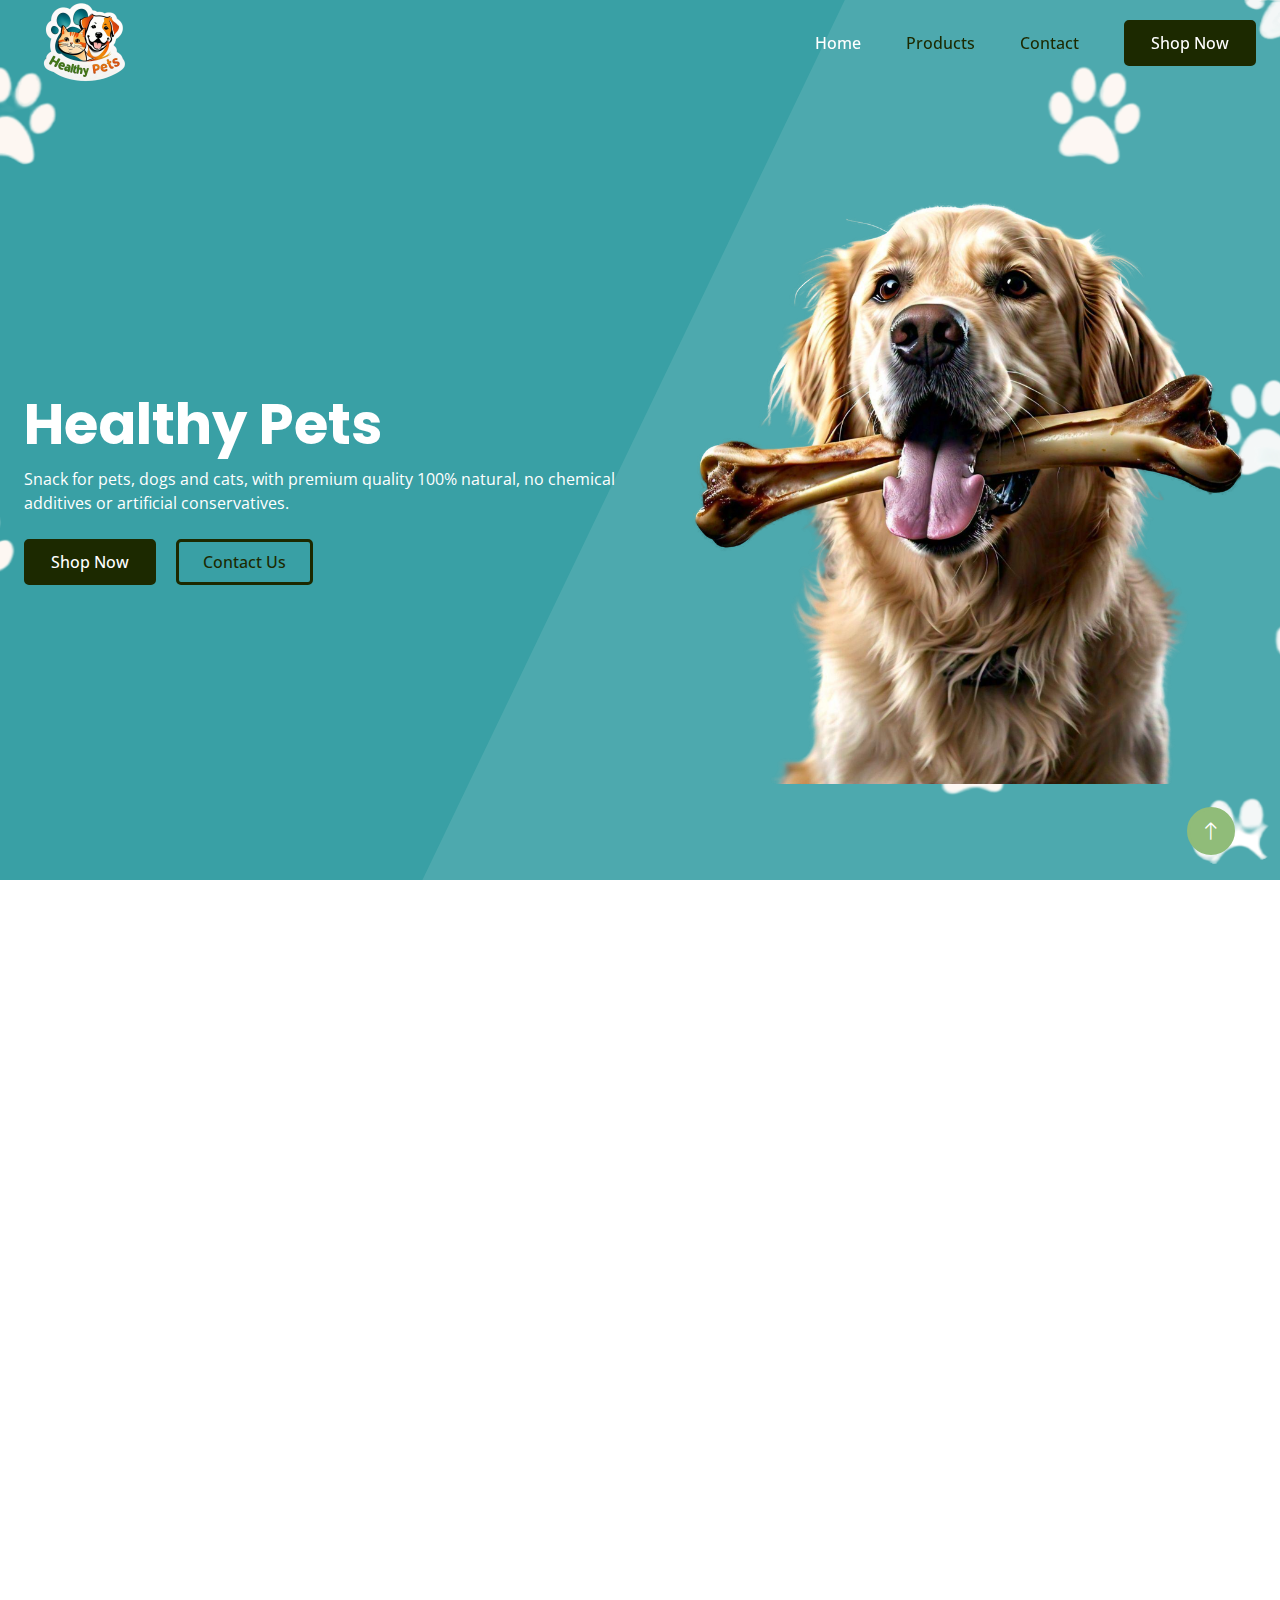
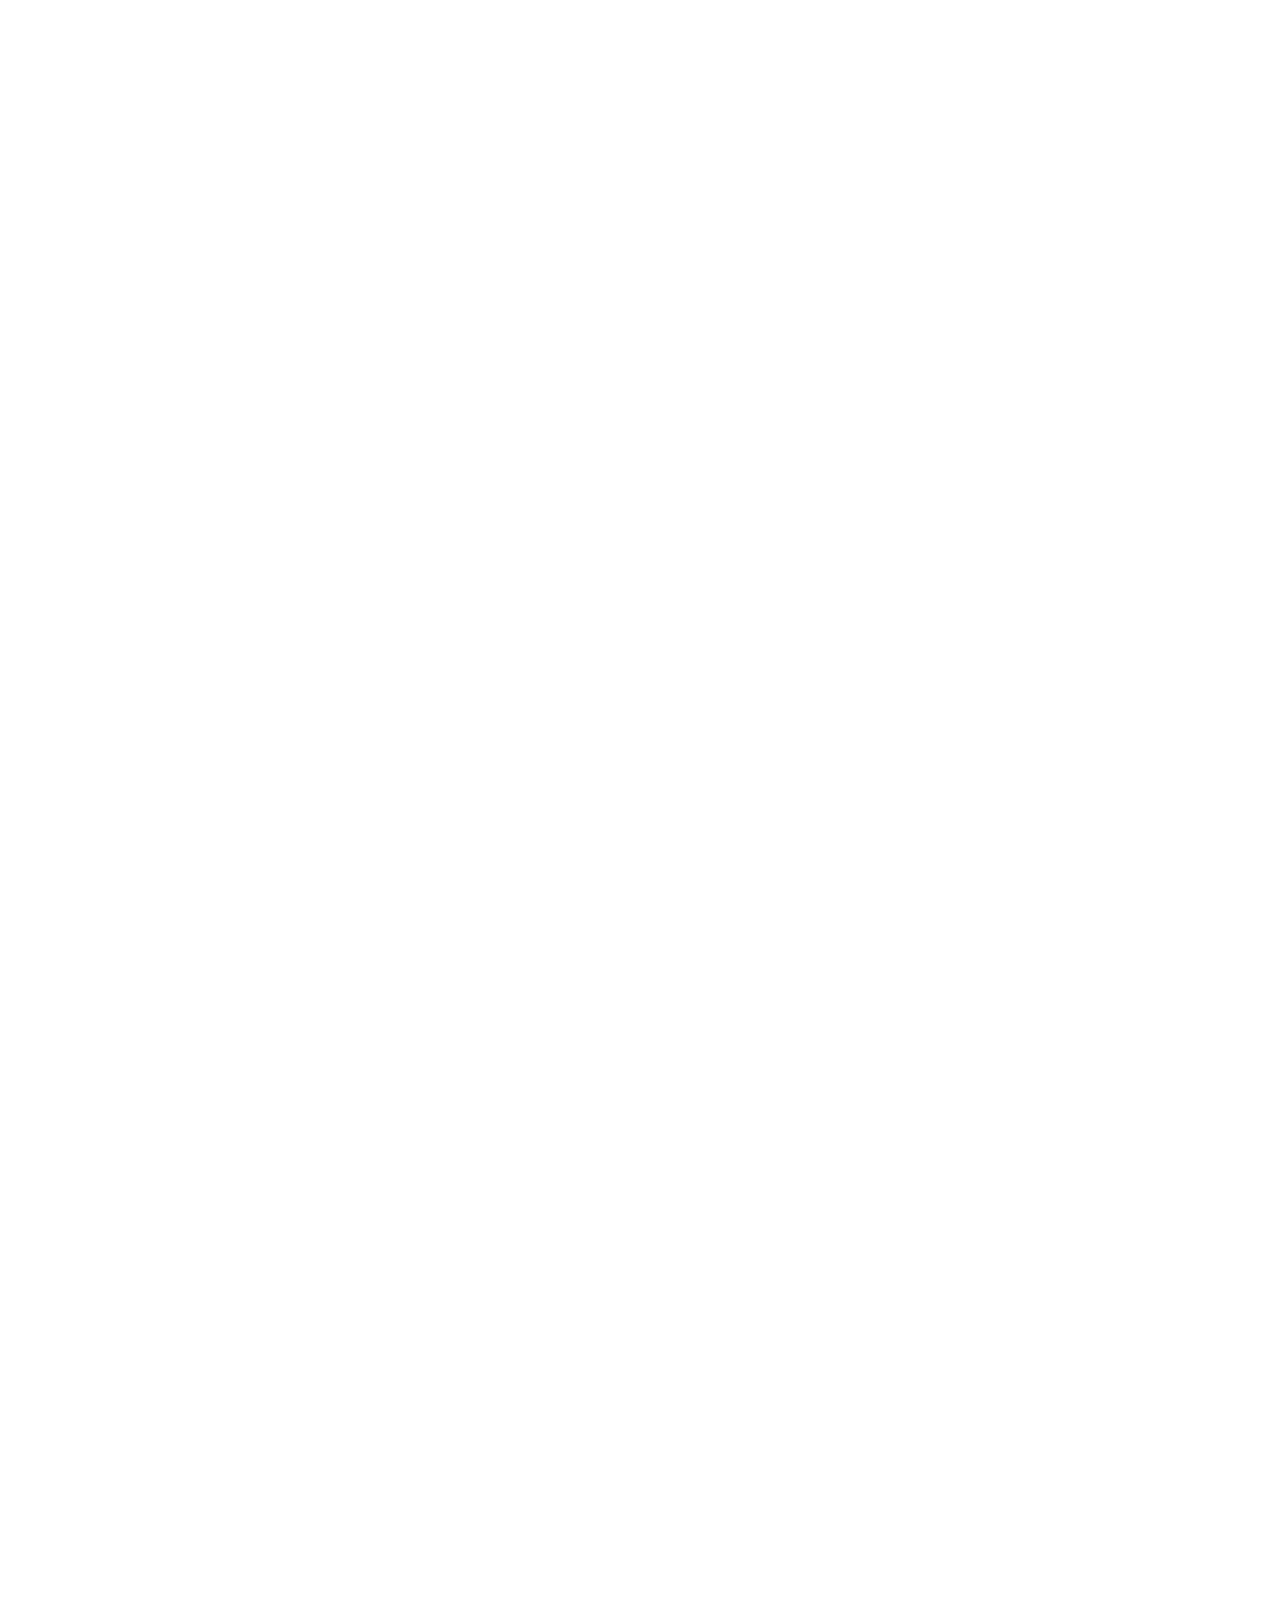
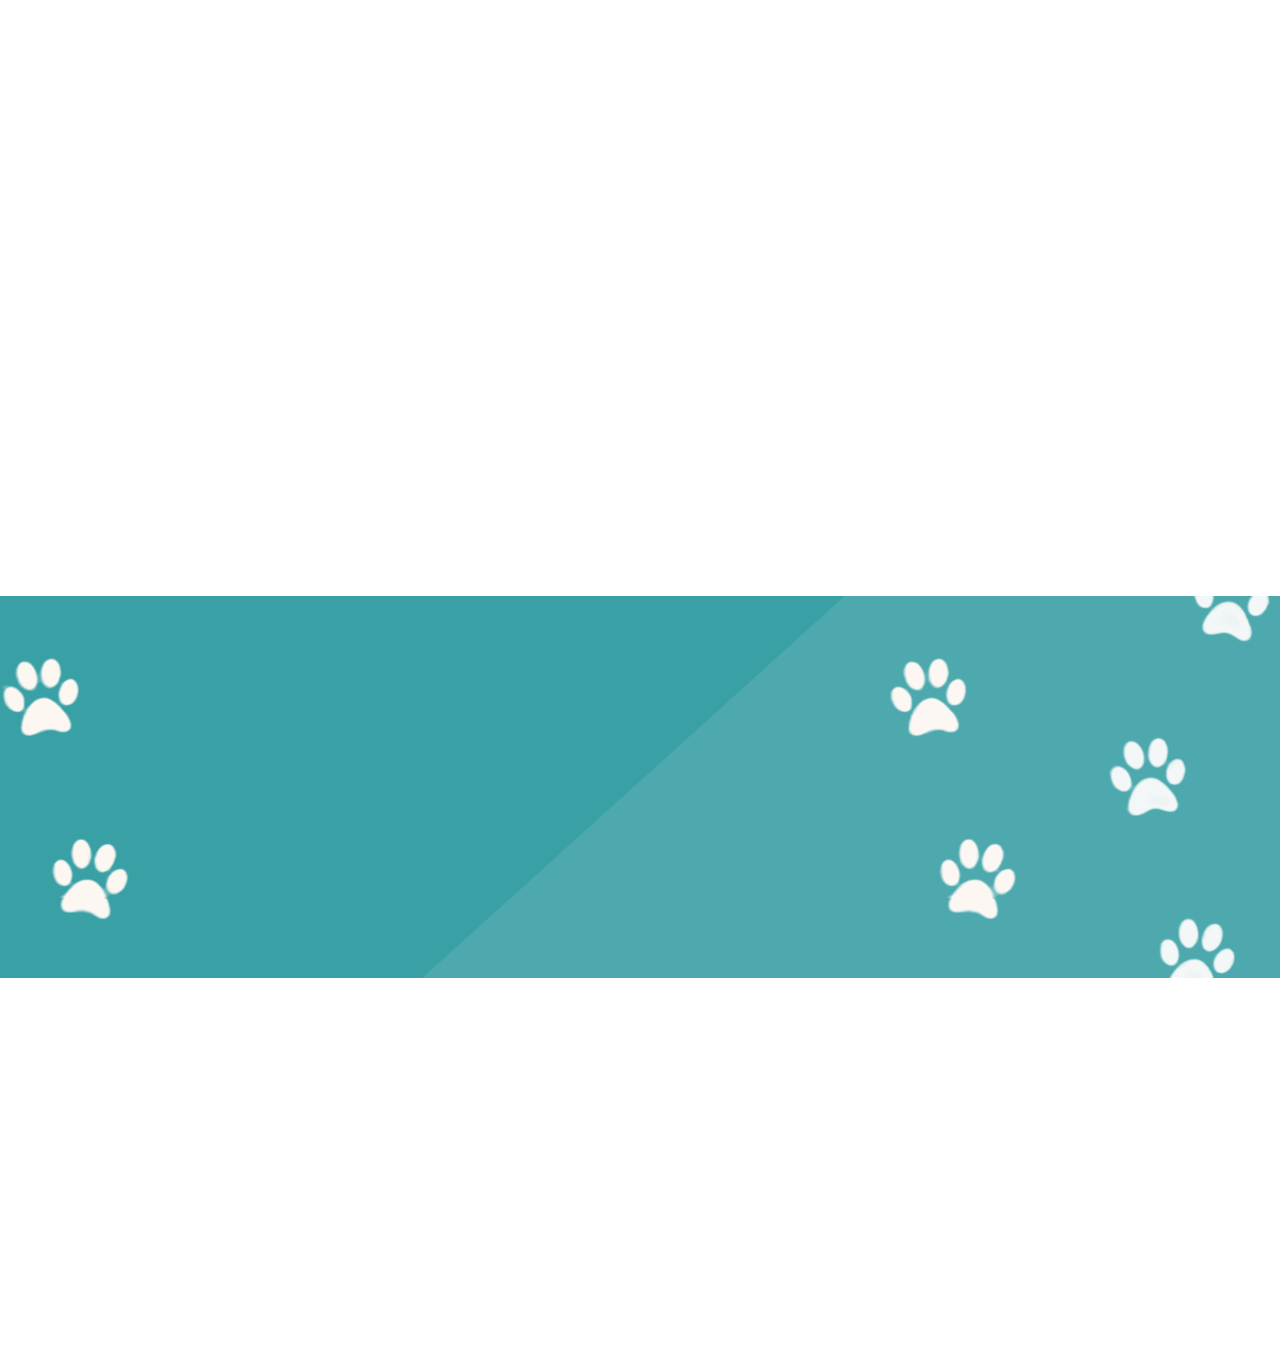
<file: index.html>
<!DOCTYPE html>
<html lang="en">
  <head>
    <meta charset="utf-8" />
    <title>Hairnic - Single Product Website Template</title>
    <meta content="width=device-width, initial-scale=1.0" name="viewport" />
    <meta content="" name="keywords" />
    <meta content="" name="description" />

    <!-- Favicon -->
    <link href="img/favicon.ico" rel="icon" />

    <!-- Google Web Fonts -->
    <link rel="preconnect" href="https://fonts.googleapis.com" />
    <link rel="preconnect" href="https://fonts.gstatic.com" crossorigin />
    <link
      href="https://fonts.googleapis.com/css2?family=Open+Sans:wght@400;500&family=Poppins:wght@200;600;700&display=swap"
      rel="stylesheet"
    />

    <!-- Icon Font Stylesheet -->
    <link
      href="https://cdnjs.cloudflare.com/ajax/libs/font-awesome/5.10.0/css/all.min.css"
      rel="stylesheet"
    />
    <link
      href="https://cdn.jsdelivr.net/npm/bootstrap-icons@1.4.1/font/bootstrap-icons.css"
      rel="stylesheet"
    />

    <!-- Libraries Stylesheet -->
    <link href="lib/animate/animate.min.css" rel="stylesheet" />
    <link href="lib/owlcarousel/assets/owl.carousel.min.css" rel="stylesheet" />

    <!-- Customized Bootstrap Stylesheet -->
    <link href="css/bootstrap.min.css" rel="stylesheet" />

    <!-- Template Stylesheet -->
    <link href="css/style.css" rel="stylesheet" />
  </head>

  <body>
    <!-- Spinner Start -->
    <div
      id="spinner"
      class="show bg-white position-fixed translate-middle w-100 vh-100 top-50 start-50 d-flex align-items-center justify-content-center"
    >
      <div
        class="spinner-grow text-primary"
        style="width: 3rem; height: 3rem"
        role="status"
      >
        <span class="sr-only">Loading...</span>
      </div>
    </div>
    <!-- Spinner End -->

    <!-- Navbar Start -->
    <div class="container-fluid sticky-top">
      <div class="container">
        <nav class="navbar navbar-expand-lg navbar-light p-0">
          <a href="index.html" class="navbar-brand">
            <h2 class="text-white">
              <img
                style="height: 120px; width: 120px"
                src="img/logo.png"
                alt=""
              />
            </h2>
          </a>
          <button
            type="button"
            class="navbar-toggler ms-auto me-0"
            data-bs-toggle="collapse"
            data-bs-target="#navbarCollapse"
          >
            <span class="navbar-toggler-icon"></span>
          </button>
          <div class="collapse navbar-collapse" id="navbarCollapse">
            <div class="navbar-nav ms-auto">
              <a href="index.html" class="nav-item nav-link active">Home</a>
              <a href="product.html" class="nav-item nav-link">Products</a>
              <a href="contact.html" class="nav-item nav-link">Contact</a>
            </div>
            <a href="" class="btn btn-dark py-2 px-4 d-none d-lg-inline-block"
              >Shop Now</a
            >
          </div>
        </nav>
      </div>
    </div>
    <!-- Navbar End -->

    <!-- Hero Start -->
    <div class="container-fluid bg-primary hero-header mb-5">
      <div class="container">
        <div class="row g-5 align-items-center">
          <div class="col-lg-6 text-center text-lg-start">
            <h1 class="display-4 text-white animated slideInRight">
              Healthy Pets
            </h1>
            <p class="text-white mb-4 animated slideInRight">
              Snack for pets, dogs and cats, with premium quality 100% natural,
              no chemical additives or artificial conservatives.
            </p>
            <a href="" class="btn btn-dark py-2 px-4 me-3 animated slideInRight"
              >Shop Now</a
            >
            <a
              href=""
              class="btn btn-outline-dark py-2 px-4 animated slideInRight"
              >Contact Us</a
            >
          </div>
          <div class="col-lg-6">
            <img
              class="img-fluid animated pulse infinite"
              src="img/dog-1.png"
              alt=""
            />
          </div>
        </div>
      </div>
    </div>
    <!-- Hero End -->

    <!-- Feature Start -->
    <div class="container-fluid py-5">
      <div class="container">
        <div class="row g-4">
          <div class="col-lg-4 wow fadeIn" data-wow-delay="0.1s">
            <div
              class="feature-item position-relative bg-primary text-center p-3"
            >
              <div class="border py-5 px-3">
                <i class="fa fa-leaf fa-3x text-dark mb-4"></i>
                <h5 class="text-white mb-0">100% Natural</h5>
              </div>
            </div>
          </div>
          <div class="col-lg-4 wow fadeIn" data-wow-delay="0.3s">
            <div
              class="feature-item position-relative bg-primary text-center p-3"
            >
              <div class="border py-5 px-3">
                <i class="fa fa-tint-slash fa-3x text-dark mb-4"></i>
                <h5 class="text-white mb-0">No chemical additives</h5>
              </div>
            </div>
          </div>
          <div class="col-lg-4 wow fadeIn" data-wow-delay="0.5s">
            <div
              class="feature-item position-relative bg-primary text-center p-3"
            >
              <div class="border py-5 px-3">
                <i class="fa fa-times fa-3x text-dark mb-4"></i>
                <h5 class="text-white mb-0">No artificial conservatives</h5>
              </div>
            </div>
          </div>
        </div>
      </div>
    </div>
    <!-- Feature End -->

    <!-- About Start -->
    <div class="container-fluid py-5">
      <div class="container">
        <div class="row g-5 align-items-center">
          <div class="col-lg-6 wow fadeIn" data-wow-delay="0.1s">
            <img
              class="img-fluid animated pulse infinite"
              src="img/product1.png"
            />
          </div>
          <div class="col-lg-6 wow fadeIn" data-wow-delay="0.5s">
            <h1 class="text-primary mb-4">About Us</h1>
            <p class="mb-4">
              At Healthy Pets we are committed to the health and well-being of
              your pets. Our mission is to provide natural and nutritious
              products that meet the needs of your four-legged companions.
            </p>
            <p class="mb-4">
              Our team of animal nutrition experts works tirelessly to develop
              innovative and delicious recipes, using only fresh, high-quality
              ingredients. Our products are designed to support the health and
              happiness of your pets, from infancy to adulthood.
            </p>
            <p class="mb-4">Our product range includes:</p>
            <p class="mb-4">
              <li>Dehydrated meat and organ snacks.</li>
              <li>Collagen supplements and other essential nutrients.</li>
              <li>Natural and organic foods.</li>
            </p>
            <p class="mb-4">
              At Healthy Pets we believe that pets are part of the family and
              deserve the best. Therefore, we strive to offer products that are
              not only healthy, but also delicious and easy to digest.
            </p>
            <a class="btn btn-primary py-2 px-4" href="">Shop Now</a>
          </div>
        </div>
      </div>
    </div>
    <!-- About End -->

    <!-- Deal Start -->

    <!-- Deal End -->

    <!-- Feature Start -->

    <!-- Feature End -->

    <!-- How To Use Start -->
    <!-- How To Use End -->

    <!-- Product Start -->
    <div class="container-fluid py-5">
      <div class="container">
        <div
          class="mx-auto text-center wow fadeIn"
          data-wow-delay="0.1s"
          style="max-width: 600px"
        >
          <h1 class="text-primary mb-3">
            <span class="fw-light text-dark">Our Natural</span> Hair Products
          </h1>
          <p class="mb-5">
            Lorem ipsum dolor sit amet, consectetur adipiscing elit. Duis
            aliquet, erat non malesuada consequat, nibh erat tempus risus.
          </p>
        </div>
        <div class="row g-4">
          <div class="col-md-6 col-lg-3 wow fadeIn" data-wow-delay="0.1s">
            <div class="product-item text-center border h-100 p-4">
              <img class="img-fluid mb-4" src="img/product3.png" alt="" />
              <div class="mb-2">
                <small class="fa fa-star text-primary"></small>
                <small class="fa fa-star text-primary"></small>
                <small class="fa fa-star text-primary"></small>
                <small class="fa fa-star text-primary"></small>
                <small class="fa fa-star text-primary"></small>
                <small>(99)</small>
              </div>
              <a href="" class="h6 d-inline-block mb-2">Chicken Livers<</a>
              <h5 class="text-primary mb-3">$22.000</h5>
              <a href="" class="btn btn-outline-primary px-3">Add To Cart</a>
            </div>
          </div>
          <div class="col-md-6 col-lg-3 wow fadeIn" data-wow-delay="0.3s">
            <div class="product-item text-center border h-100 p-4">
              <img class="img-fluid mb-4" src="img/product2.jpeg" alt="" />
              <div class="mb-2">
                <small class="fa fa-star text-primary"></small>
                <small class="fa fa-star text-primary"></small>
                <small class="fa fa-star text-primary"></small>
                <small class="fa fa-star text-primary"></small>
                <small class="fa fa-star text-primary"></small>
                <small>(99)</small>
              </div>
              <a href="" class="h6 d-inline-block mb-2">Dehydrated pork ears</a>
              <h5 class="text-primary mb-3">$32.000</h5>
              <a href="" class="btn btn-outline-primary px-3">Add To Cart</a>
            </div>
          </div>
          <div class="col-md-6 col-lg-3 wow fadeIn" data-wow-delay="0.5s">
            <div class="product-item text-center border h-100 p-4">
              <img class="img-fluid mb-4" src="img/product5.jpeg" alt="" />
              <div class="mb-2">
                <small class="fa fa-star text-primary"></small>
                <small class="fa fa-star text-primary"></small>
                <small class="fa fa-star text-primary"></small>
                <small class="fa fa-star text-primary"></small>
                <small class="fa fa-star text-primary"></small>
                <small>(99)</small>
              </div>
              <a href="" class="h6 d-inline-block mb-2">Chicken Heart</a>
              <h5 class="text-primary mb-3">$25.000</h5>
              <a href="" class="btn btn-outline-primary px-3">Add To Cart</a>
            </div>
          </div>
          <div class="col-md-6 col-lg-3 wow fadeIn" data-wow-delay="0.7s">
            <div class="product-item text-center border h-100 p-4">
              <img class="img-fluid mb-4" src="img/product4.jpeg" alt="" />
              <div class="mb-2">
                <small class="fa fa-star text-primary"></small>
                <small class="fa fa-star text-primary"></small>
                <small class="fa fa-star text-primary"></small>
                <small class="fa fa-star text-primary"></small>
                <small class="fa fa-star text-primary"></small>
                <small>(99)</small>
              </div>
              <a href="" class="h6 d-inline-block mb-2"
                >Dehydrated chicken wings</a
              >
              <h5 class="text-primary mb-3">$23.500</h5>
              <a href="" class="btn btn-outline-primary px-3">Add To Cart</a>
            </div>
          </div>
        </div>
      </div>
    </div>
    <!-- Product End -->

    <!-- Testimonial Start -->

    <!-- Testimonial End -->

    <!-- Blog Start -->
    <div class="container-fluid py-5">
      <div class="container">
        <div
          class="mx-auto text-center wow fadeIn"
          data-wow-delay="0.1s"
          style="max-width: 600px"
        >
          <h1 class="text-primary mb-3">
            <span class="fw-light text-dark">Retailers</span>
          </h1>
          <p class="mb-5">
            Lorem ipsum dolor sit amet, consectetur adipiscing elit. Duis
            aliquet, erat non malesuada consequat, nibh erat tempus risus.
          </p>
        </div>
        <div class="row g-4">
          <div class="col-md-6 col-lg-4 wow fadeIn" data-wow-delay="0.1s">
            <div class="blog-item border h-100 p-4">
              <img class="img-fluid mb-4" src="img/laika.png" alt="" />
            </div>
          </div>
          <div class="col-md-6 col-lg-4 wow fadeIn" data-wow-delay="0.3s">
            <div class="blog-item border h-100 p-4">
              <img
                class="img-fluid mb-4"
                src="img/Logo_Exito_colombia.png"
                alt=""
              />
            </div>
          </div>
          <div class="col-md-6 col-lg-4 wow fadeIn" data-wow-delay="0.5s">
            <div class="blog-item border h-100 p-4">
              <img
                class="img-fluid mb-4"
                src="img/Logo_Jumbo_Cencosud.png"
                alt=""
              />
            </div>
          </div>
          <div class="col-md-6 col-lg-4 wow fadeIn" data-wow-delay="0.1s">
            <div class="blog-item border h-100 p-4">
              <img class="img-fluid mb-4" src="img/Rappi.png" alt="" />
            </div>
          </div>
          <div class="col-md-6 col-lg-4 wow fadeIn" data-wow-delay="0.3s">
            <div class="blog-item border h-100 p-4">
              <img class="img-fluid mb-4" src="img/dogkat.jpg" alt="" />
            </div>
          </div>
          <div class="col-md-6 col-lg-4 wow fadeIn" data-wow-delay="0.5s">
            <div class="blog-item border h-100 p-4">
              <img class="img-fluid mb-4" src="img/carulla.png" alt="" />
            </div>
          </div>
        </div>
      </div>
    </div>
    <!-- Blog End -->

    <!-- Newsletter Start -->
    <div class="container-fluid newsletter bg-primary py-5 my-5">
      <div class="container py-5">
        <div
          class="mx-auto text-center wow fadeIn"
          data-wow-delay="0.1s"
          style="max-width: 600px"
        >
          <h1 class="text-white mb-3">
            <span class="fw-light text-dark">Let's Subscribe</span> The
            Newsletter
          </h1>
          <p class="text-white mb-4">
            Subscribe now to get 30% discount on any of our products
          </p>
        </div>
        <div class="row justify-content-center">
          <div class="col-md-7 wow fadeIn" data-wow-delay="0.5s">
            <div class="position-relative w-100 mt-3 mb-2">
              <input
                class="form-control w-100 py-4 ps-4 pe-5"
                type="text"
                placeholder="Enter Your Email"
                style="height: 48px"
              />
              <button
                type="button"
                class="btn shadow-none position-absolute top-0 end-0 mt-1 me-2"
              >
                <i class="fa fa-paper-plane text-white fs-4"></i>
              </button>
            </div>
          </div>
        </div>
      </div>
    </div>
    <!-- Newsletter End -->

    <!-- Footer Start -->
    <div class="container-fluid bg-white footer">
      <div class="container py-5">
        <div class="row g-5">
          <div class="col-md-6 col-lg-3 wow fadeIn" data-wow-delay="0.1s">
            <a href="index.html" class="d-inline-block mb-3">
              <h1 class="text-primary">Healthy Pets</h1>
            </a>
            <p class="mb-0">
              At Healthy Pets, we believe our responsibility goes beyond
              providing high-quality pet products. We are committed to making a
              positive difference in our community and the environment.
            </p>
          </div>
          <div class="col-md-6 col-lg-3 wow fadeIn" data-wow-delay="0.3s">
            <h5 class="mb-4">Get In Touch</h5>
            <p><i class="fa fa-map-marker-alt me-3"></i>Bogotá D.C, Colombia</p>
            <p><i class="fa fa-phone-alt me-3"></i>+57 322 261 2793</p>
            <p><i class="fa fa-envelope me-3"></i>healthypets@healpets.com</p>
            <div class="d-flex pt-2">
              <a class="btn btn-square btn-outline-primary me-1" href=""
                ><i class="fab fa-twitter"></i
              ></a>
              <a class="btn btn-square btn-outline-primary me-1" href=""
                ><i class="fab fa-facebook-f"></i
              ></a>
              <a class="btn btn-square btn-outline-primary me-1" href=""
                ><i class="fab fa-instagram"></i
              ></a>
              <a class="btn btn-square btn-outline-primary me-1" href=""
                ><i class="fab fa-linkedin-in"></i
              ></a>
            </div>
          </div>
          <div class="col-md-6 col-lg-3 wow fadeIn" data-wow-delay="0.5s">
            <h5 class="mb-4">Our Products</h5>
            <a class="btn btn-link" href="">Chicken Livers</a>
            <a class="btn btn-link" href="">Dehydrated pork ears</a>
            <a class="btn btn-link" href="">Chicken Heart</a>
            <a class="btn btn-link" href="">Dehydrated chicken wings</a>
            <a class="btn btn-link" href="">Dehydrated chicken feet</a>
          </div>
          <div class="col-md-6 col-lg-3 wow fadeIn" data-wow-delay="0.7s">
            <h5 class="mb-4">Popular Link</h5>
            <a class="btn btn-link" href="">About Us</a>
            <a class="btn btn-link" href="">Contact Us</a>
            <a class="btn btn-link" href="">Privacy Policy</a>
            <a class="btn btn-link" href="">Terms & Condition</a>
            <a class="btn btn-link" href="">Career</a>
          </div>
        </div>
      </div>
    </div>
    <!-- Footer End -->

    <!-- Back to Top -->
    <a href="#" class="btn btn-lg btn-primary btn-lg-square back-to-top"
      ><i class="bi bi-arrow-up"></i
    ></a>

    <!-- JavaScript Libraries -->
    <script src="https://ajax.googleapis.com/ajax/libs/jquery/3.6.1/jquery.min.js"></script>
    <script src="https://cdn.jsdelivr.net/npm/bootstrap@5.0.0/dist/js/bootstrap.bundle.min.js"></script>
    <script src="lib/wow/wow.min.js"></script>
    <script src="lib/easing/easing.min.js"></script>
    <script src="lib/waypoints/waypoints.min.js"></script>
    <script src="lib/owlcarousel/owl.carousel.min.js"></script>

    <!-- Template Javascript -->
    <script src="js/main.js"></script>
  </body>
</html>
</file>
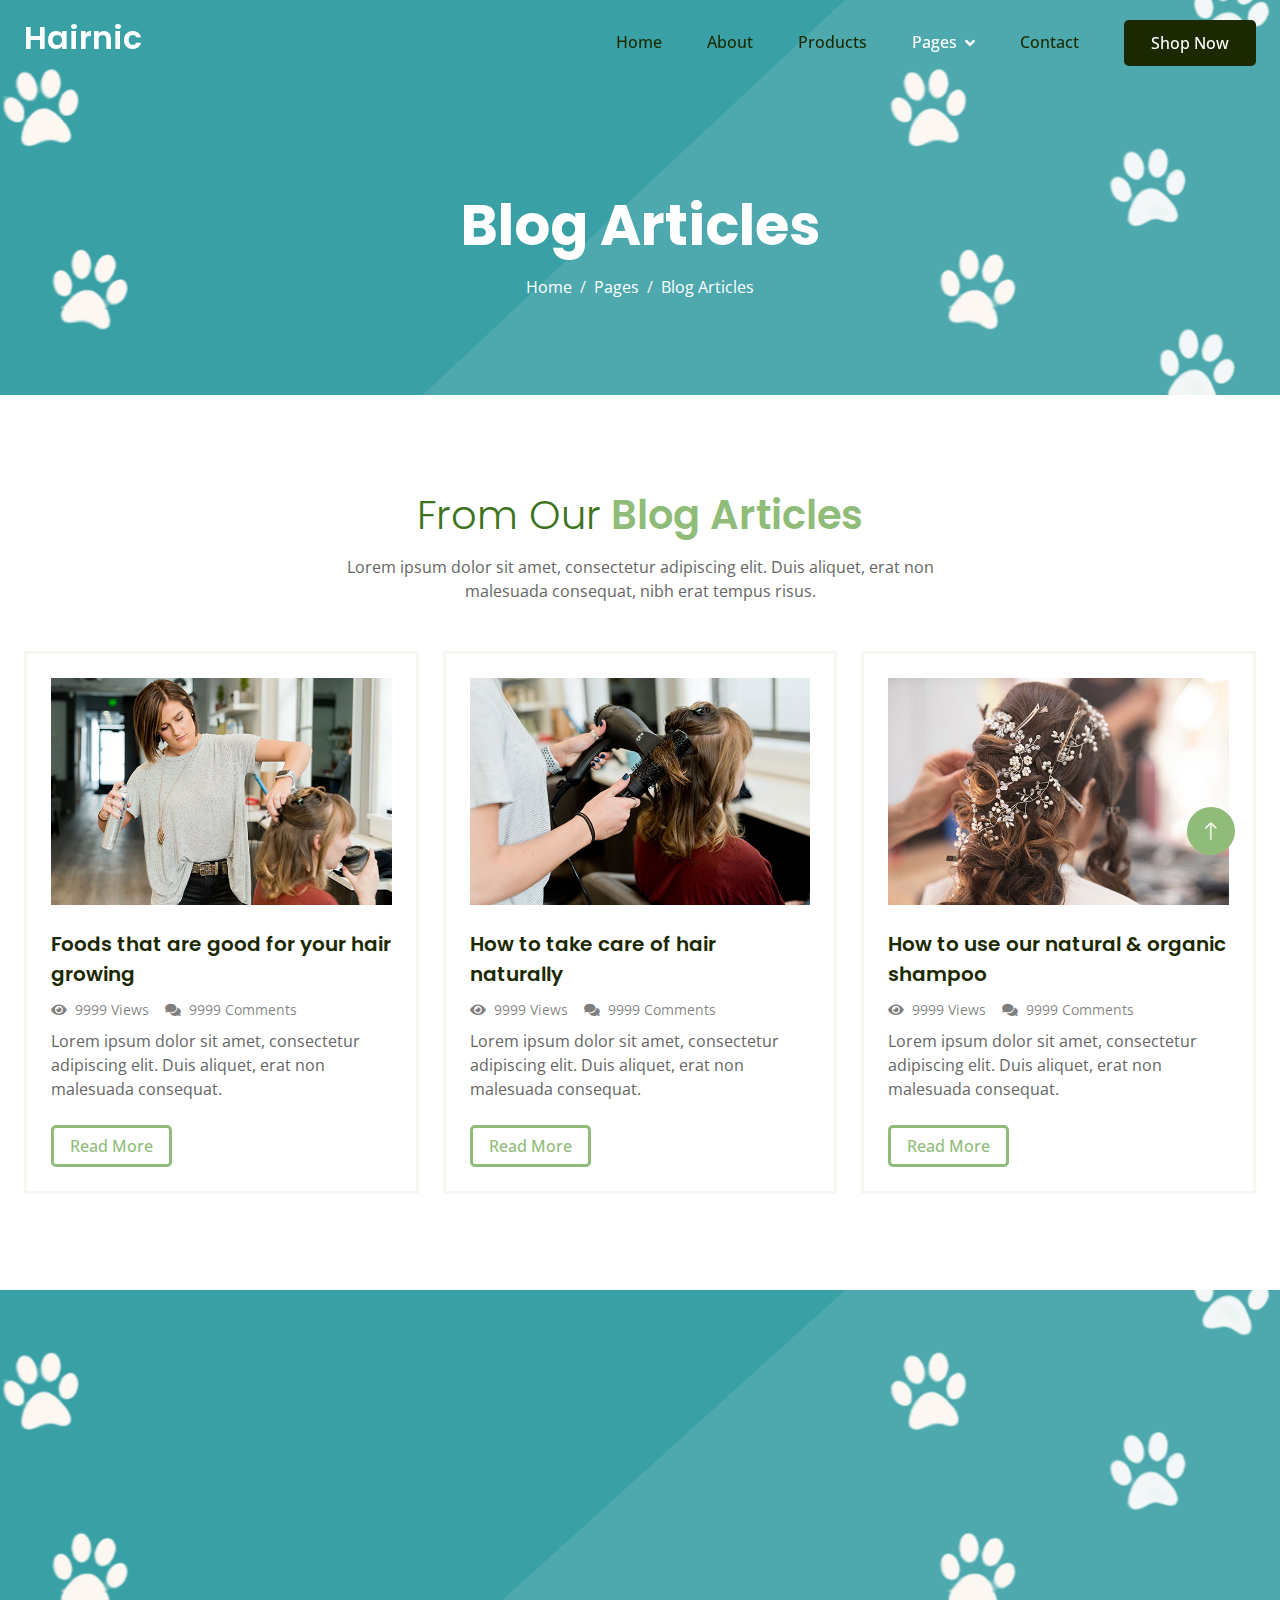
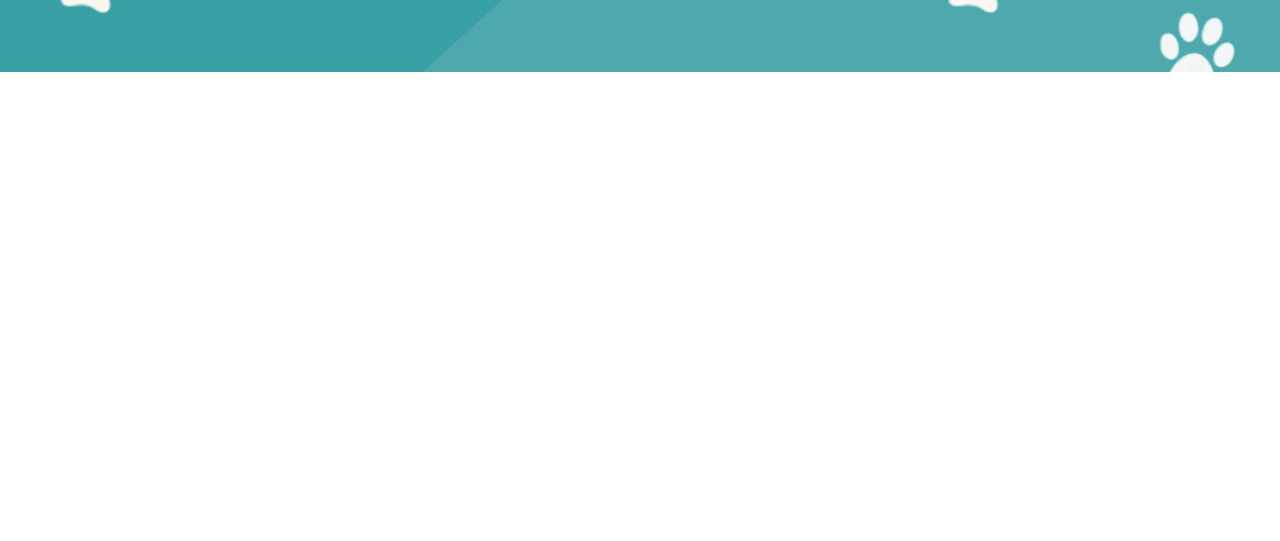
<file: blog.html>
<!DOCTYPE html>
<html lang="en">

<head>
    <meta charset="utf-8">
    <title>Hairnic - Single Product Website Template</title>
    <meta content="width=device-width, initial-scale=1.0" name="viewport">
    <meta content="" name="keywords">
    <meta content="" name="description">

    <!-- Favicon -->
    <link href="img/favicon.ico" rel="icon">

    <!-- Google Web Fonts -->
    <link rel="preconnect" href="https://fonts.googleapis.com">
    <link rel="preconnect" href="https://fonts.gstatic.com" crossorigin>
    <link
        href="https://fonts.googleapis.com/css2?family=Open+Sans:wght@400;500&family=Poppins:wght@200;600;700&display=swap"
        rel="stylesheet">

    <!-- Icon Font Stylesheet -->
    <link href="https://cdnjs.cloudflare.com/ajax/libs/font-awesome/5.10.0/css/all.min.css" rel="stylesheet">
    <link href="https://cdn.jsdelivr.net/npm/bootstrap-icons@1.4.1/font/bootstrap-icons.css" rel="stylesheet">

    <!-- Libraries Stylesheet -->
    <link href="lib/animate/animate.min.css" rel="stylesheet">
    <link href="lib/owlcarousel/assets/owl.carousel.min.css" rel="stylesheet">

    <!-- Customized Bootstrap Stylesheet -->
    <link href="css/bootstrap.min.css" rel="stylesheet">

    <!-- Template Stylesheet -->
    <link href="css/style.css" rel="stylesheet">
</head>

<body>
    <!-- Spinner Start -->
    <div id="spinner"
        class="show bg-white position-fixed translate-middle w-100 vh-100 top-50 start-50 d-flex align-items-center justify-content-center">
        <div class="spinner-grow text-primary" style="width: 3rem; height: 3rem;" role="status">
            <span class="sr-only">Loading...</span>
        </div>
    </div>
    <!-- Spinner End -->


    <!-- Navbar Start -->
    <div class="container-fluid sticky-top">
        <div class="container">
            <nav class="navbar navbar-expand-lg navbar-light p-0">
                <a href="index.html" class="navbar-brand">
                    <h2 class="text-white">Hairnic</h2>
                </a>
                <button type="button" class="navbar-toggler ms-auto me-0" data-bs-toggle="collapse"
                    data-bs-target="#navbarCollapse">
                    <span class="navbar-toggler-icon"></span>
                </button>
                <div class="collapse navbar-collapse" id="navbarCollapse">
                    <div class="navbar-nav ms-auto">
                        <a href="index.html" class="nav-item nav-link">Home</a>
                        <a href="about.html" class="nav-item nav-link">About</a>
                        <a href="product.html" class="nav-item nav-link">Products</a>
                        <div class="nav-item dropdown">
                            <a href="#" class="nav-link dropdown-toggle active" data-bs-toggle="dropdown">Pages</a>
                            <div class="dropdown-menu bg-light mt-2">
                                <a href="feature.html" class="dropdown-item">Features</a>
                                <a href="how-to-use.html" class="dropdown-item">How To Use</a>
                                <a href="testimonial.html" class="dropdown-item">Testimonial</a>
                                <a href="blog.html" class="dropdown-item active">Blog Articles</a>
                                <a href="404.html" class="dropdown-item">404 Page</a>
                            </div>
                        </div>
                        <a href="contact.html" class="nav-item nav-link">Contact</a>
                    </div>
                    <a href="" class="btn btn-dark py-2 px-4 d-none d-lg-inline-block">Shop Now</a>
                </div>
            </nav>
        </div>
    </div>
    <!-- Navbar End -->


    <!-- Hero Start -->
    <div class="container-fluid bg-primary hero-header mb-5">
        <div class="container text-center">
            <h1 class="display-4 text-white mb-3 animated slideInDown">Blog Articles</h1>
            <nav aria-label="breadcrumb">
                <ol class="breadcrumb justify-content-center mb-0 animated slideInDown">
                    <li class="breadcrumb-item"><a class="text-white" href="#">Home</a></li>
                    <li class="breadcrumb-item"><a class="text-white" href="#">Pages</a></li>
                    <li class="breadcrumb-item text-white active" aria-current="page">Blog Articles</li>
                </ol>
            </nav>
        </div>
    </div>
    <!-- Hero End -->


    <!-- Blog Start -->
    <div class="container-fluid py-5">
        <div class="container">
            <div class="mx-auto text-center wow fadeIn" data-wow-delay="0.1s" style="max-width: 600px;">
                <h1 class="text-primary mb-3"><span class="fw-light text-dark">From Our</span> Blog Articles</h1>
                <p class="mb-5">Lorem ipsum dolor sit amet, consectetur adipiscing elit. Duis aliquet, erat non malesuada consequat, nibh erat tempus risus.</p>
            </div>
            <div class="row g-4">
                <div class="col-md-6 col-lg-4 wow fadeIn" data-wow-delay="0.1s">
                    <div class="blog-item border h-100 p-4">
                        <img class="img-fluid mb-4" src="img/blog-1.jpg" alt="">
                        <a href="" class="h5 lh-base d-inline-block">Foods that are good for your hair growing</a>
                        <div class="d-flex text-black-50 mb-2">
                            <div class="pe-3">
                                <small class="fa fa-eye me-1"></small>
                                <small>9999 Views</small>
                            </div>
                            <div class="pe-3">
                                <small class="fa fa-comments me-1"></small>
                                <small>9999 Comments</small>
                            </div>
                        </div>
                        <p class="mb-4">Lorem ipsum dolor sit amet, consectetur adipiscing elit. Duis aliquet, erat non malesuada consequat.</p>
                        <a href="" class="btn btn-outline-primary px-3">Read More</a>
                    </div>
                </div>
                <div class="col-md-6 col-lg-4 wow fadeIn" data-wow-delay="0.3s">
                    <div class="blog-item border h-100 p-4">
                        <img class="img-fluid mb-4" src="img/blog-2.jpg" alt="">
                        <a href="" class="h5 lh-base d-inline-block">How to take care of hair naturally</a>
                        <div class="d-flex text-black-50 mb-2">
                            <div class="pe-3">
                                <small class="fa fa-eye me-1"></small>
                                <small>9999 Views</small>
                            </div>
                            <div class="pe-3">
                                <small class="fa fa-comments me-1"></small>
                                <small>9999 Comments</small>
                            </div>
                        </div>
                        <p class="mb-4">Lorem ipsum dolor sit amet, consectetur adipiscing elit. Duis aliquet, erat non malesuada consequat.</p>
                        <a href="" class="btn btn-outline-primary px-3">Read More</a>
                    </div>
                </div>
                <div class="col-md-6 col-lg-4 wow fadeIn" data-wow-delay="0.5s">
                    <div class="blog-item border h-100 p-4">
                        <img class="img-fluid mb-4" src="img/blog-3.jpg" alt="">
                        <a href="" class="h5 lh-base d-inline-block">How to use our natural & organic shampoo</a>
                        <div class="d-flex text-black-50 mb-2">
                            <div class="pe-3">
                                <small class="fa fa-eye me-1"></small>
                                <small>9999 Views</small>
                            </div>
                            <div class="pe-3">
                                <small class="fa fa-comments me-1"></small>
                                <small>9999 Comments</small>
                            </div>
                        </div>
                        <p class="mb-4">Lorem ipsum dolor sit amet, consectetur adipiscing elit. Duis aliquet, erat non malesuada consequat.</p>
                        <a href="" class="btn btn-outline-primary px-3">Read More</a>
                    </div>
                </div>
            </div>
        </div>
    </div>
    <!-- Blog End -->


    <!-- Newsletter Start -->
    <div class="container-fluid newsletter bg-primary py-5 my-5">
        <div class="container py-5">
            <div class="mx-auto text-center wow fadeIn" data-wow-delay="0.1s" style="max-width: 600px;">
                <h1 class="text-white mb-3"><span class="fw-light text-dark">Let's Subscribe</span> The Newsletter</h1>
                <p class="text-white mb-4">Subscribe now to get 30% discount on any of our products</p>
            </div>
            <div class="row justify-content-center">
                <div class="col-md-7 wow fadeIn" data-wow-delay="0.5s">
                    <div class="position-relative w-100 mt-3 mb-2">
                        <input class="form-control w-100 py-4 ps-4 pe-5" type="text" placeholder="Enter Your Email"
                            style="height: 48px;">
                        <button type="button" class="btn shadow-none position-absolute top-0 end-0 mt-1 me-2"><i
                                class="fa fa-paper-plane text-white fs-4"></i></button>
                    </div>
                </div>
            </div>
        </div>
    </div>
    <!-- Newsletter End -->


    <!-- Footer Start -->
    <div class="container-fluid bg-white footer">
        <div class="container py-5">
            <div class="row g-5">
                <div class="col-md-6 col-lg-3 wow fadeIn" data-wow-delay="0.1s">
                    <a href="index.html" class="d-inline-block mb-3">
                        <h1 class="text-primary">Hairnic</h1>
                    </a>
                    <p class="mb-0">Lorem ipsum dolor sit amet, consectetur adipiscing elit. Duis aliquet, erat non
                        malesuada consequat, nibh erat tempus risus, vitae porttitor purus nisl vitae purus.</p>
                </div>
                <div class="col-md-6 col-lg-3 wow fadeIn" data-wow-delay="0.3s">
                    <h5 class="mb-4">Get In Touch</h5>
                    <p><i class="fa fa-map-marker-alt me-3"></i>123 Street, New York, USA</p>
                    <p><i class="fa fa-phone-alt me-3"></i>+012 345 67890</p>
                    <p><i class="fa fa-envelope me-3"></i>info@example.com</p>
                    <div class="d-flex pt-2">
                        <a class="btn btn-square btn-outline-primary me-1" href=""><i class="fab fa-twitter"></i></a>
                        <a class="btn btn-square btn-outline-primary me-1" href=""><i class="fab fa-facebook-f"></i></a>
                        <a class="btn btn-square btn-outline-primary me-1" href=""><i class="fab fa-instagram"></i></a>
                        <a class="btn btn-square btn-outline-primary me-1" href=""><i
                                class="fab fa-linkedin-in"></i></a>
                    </div>
                </div>
                <div class="col-md-6 col-lg-3 wow fadeIn" data-wow-delay="0.5s">
                    <h5 class="mb-4">Our Products</h5>
                    <a class="btn btn-link" href="">Hair Shining Shampoo</a>
                    <a class="btn btn-link" href="">Anti-dandruff Shampoo</a>
                    <a class="btn btn-link" href="">Anti Hair Fall Shampoo</a>
                    <a class="btn btn-link" href="">Hair Growing Shampoo</a>
                    <a class="btn btn-link" href="">Anti smell Shampoo</a>
                </div>
                <div class="col-md-6 col-lg-3 wow fadeIn" data-wow-delay="0.7s">
                    <h5 class="mb-4">Popular Link</h5>
                    <a class="btn btn-link" href="">About Us</a>
                    <a class="btn btn-link" href="">Contact Us</a>
                    <a class="btn btn-link" href="">Privacy Policy</a>
                    <a class="btn btn-link" href="">Terms & Condition</a>
                    <a class="btn btn-link" href="">Career</a>
                </div>
            </div>
        </div>
        <div class="container wow fadeIn" data-wow-delay="0.1s">
            <div class="copyright">
                <div class="row">
                    <div class="col-md-6 text-center text-md-start mb-3 mb-md-0">
                        &copy; <a class="border-bottom" href="#">Your Site Name</a>, All Right Reserved.

                        <!--/*** This template is free as long as you keep the footer author’s credit link/attribution link/backlink. If you'd like to use the template without the footer author’s credit link/attribution link/backlink, you can purchase the Credit Removal License from "https://htmlcodex.com/credit-removal". Thank you for your support. ***/-->
                        Designed By <a class="border-bottom" href="https://htmlcodex.com">HTML Codex</a>
                    </div>
                    <div class="col-md-6 text-center text-md-end">
                        <div class="footer-menu">
                            <a href="">Home</a>
                            <a href="">Cookies</a>
                            <a href="">Help</a>
                            <a href="">FAQs</a>
                        </div>
                    </div>
                </div>
            </div>
        </div>
    </div>
    <!-- Footer End -->


    <!-- Back to Top -->
    <a href="#" class="btn btn-lg btn-primary btn-lg-square back-to-top"><i class="bi bi-arrow-up"></i></a>


    <!-- JavaScript Libraries -->
    <script src="https://ajax.googleapis.com/ajax/libs/jquery/3.6.1/jquery.min.js"></script>
    <script src="https://cdn.jsdelivr.net/npm/bootstrap@5.0.0/dist/js/bootstrap.bundle.min.js"></script>
    <script src="lib/wow/wow.min.js"></script>
    <script src="lib/easing/easing.min.js"></script>
    <script src="lib/waypoints/waypoints.min.js"></script>
    <script src="lib/owlcarousel/owl.carousel.min.js"></script>

    <!-- Template Javascript -->
    <script src="js/main.js"></script>
</body>

</html>
</file>
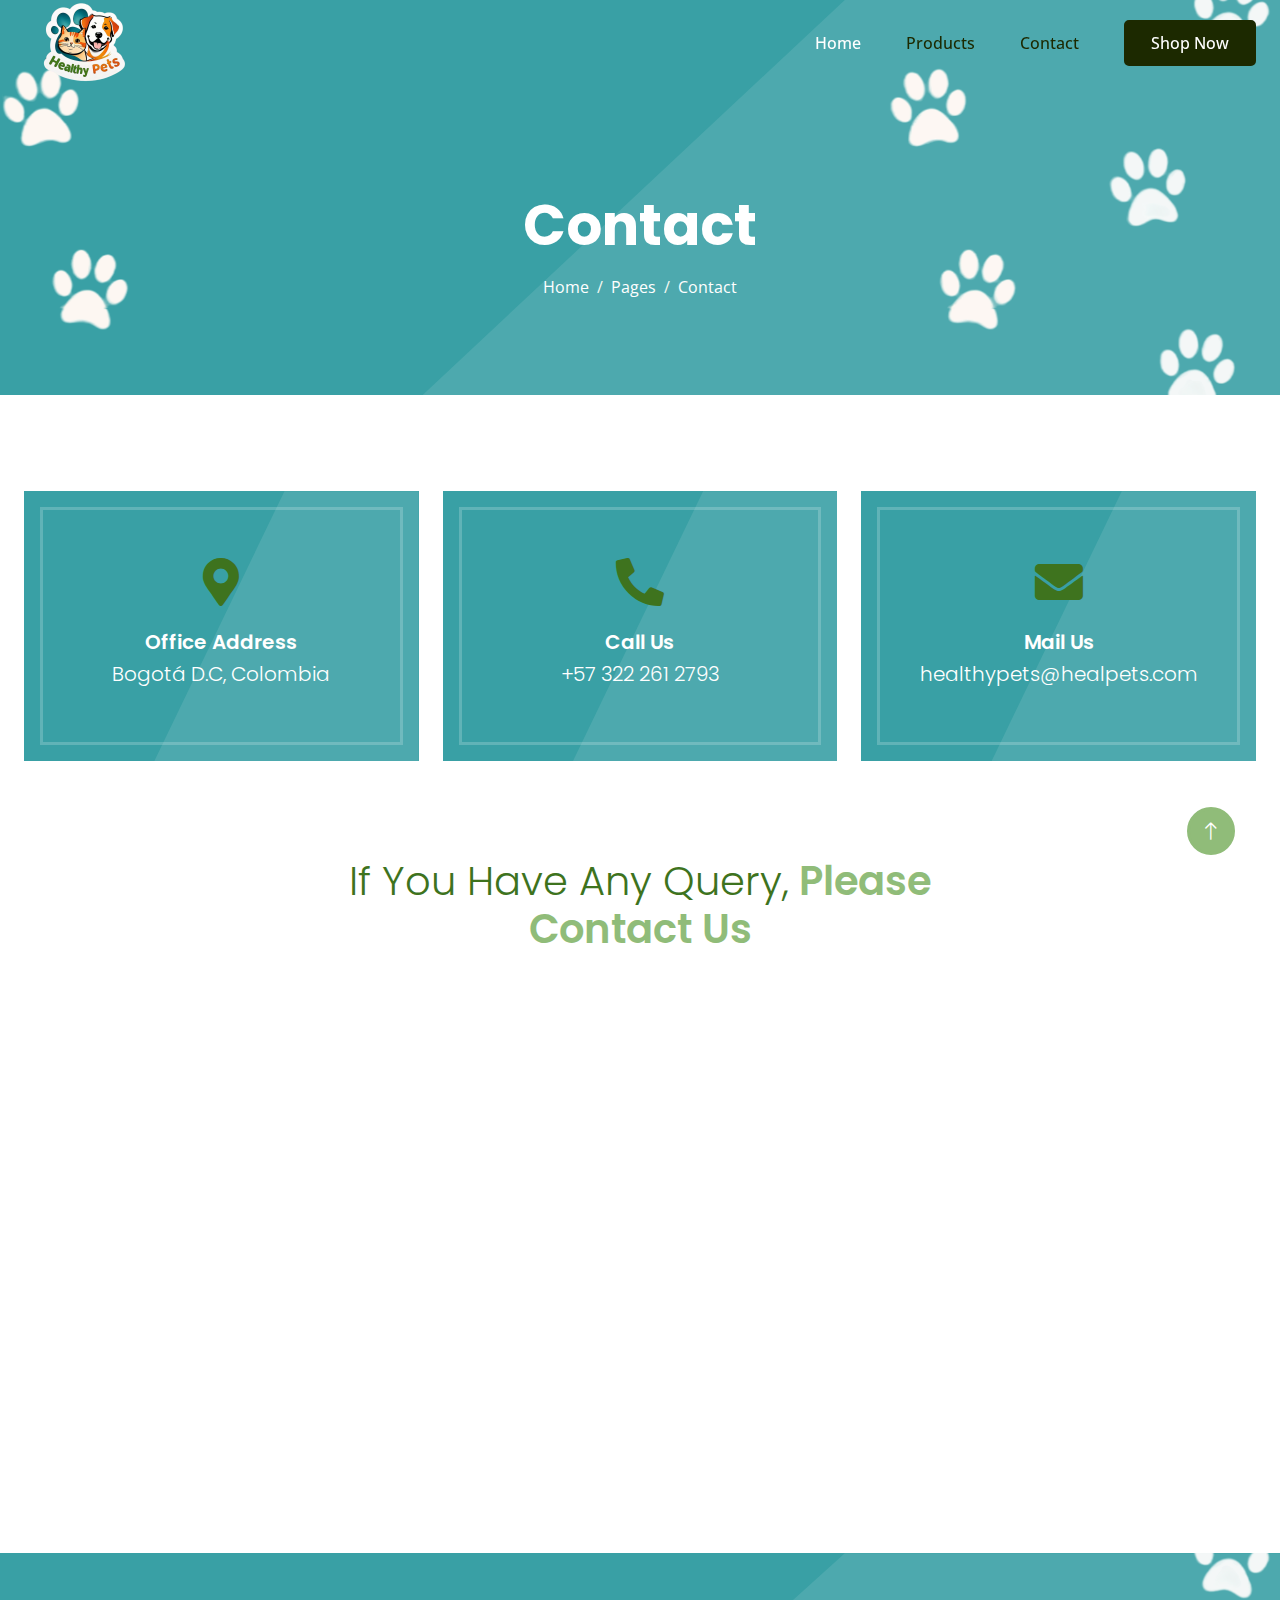
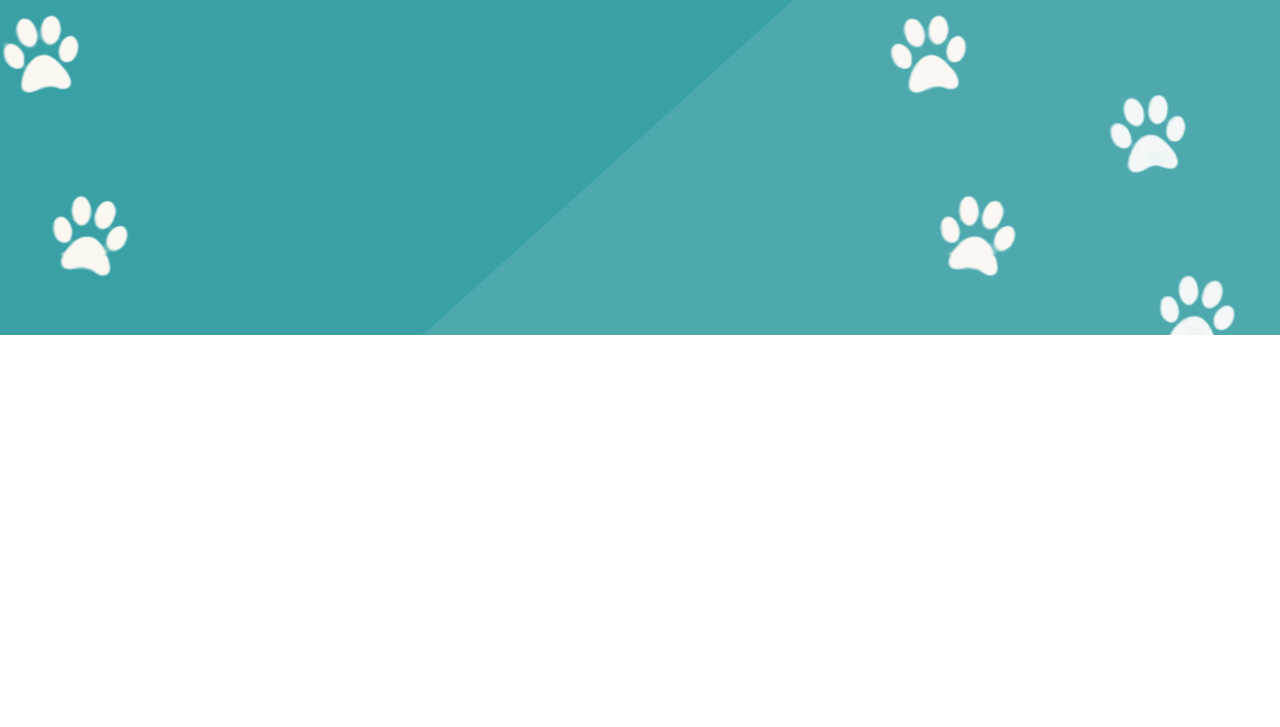
<file: contact.html>
<!DOCTYPE html>
<html lang="en">
  <head>
    <meta charset="utf-8" />
    <title>Hairnic - Single Product Website Template</title>
    <meta content="width=device-width, initial-scale=1.0" name="viewport" />
    <meta content="" name="keywords" />
    <meta content="" name="description" />

    <!-- Favicon -->
    <link href="img/favicon.ico" rel="icon" />

    <!-- Google Web Fonts -->
    <link rel="preconnect" href="https://fonts.googleapis.com" />
    <link rel="preconnect" href="https://fonts.gstatic.com" crossorigin />
    <link
      href="https://fonts.googleapis.com/css2?family=Open+Sans:wght@400;500&family=Poppins:wght@200;600;700&display=swap"
      rel="stylesheet"
    />

    <!-- Icon Font Stylesheet -->
    <link
      href="https://cdnjs.cloudflare.com/ajax/libs/font-awesome/5.10.0/css/all.min.css"
      rel="stylesheet"
    />
    <link
      href="https://cdn.jsdelivr.net/npm/bootstrap-icons@1.4.1/font/bootstrap-icons.css"
      rel="stylesheet"
    />

    <!-- Libraries Stylesheet -->
    <link href="lib/animate/animate.min.css" rel="stylesheet" />
    <link href="lib/owlcarousel/assets/owl.carousel.min.css" rel="stylesheet" />

    <!-- Customized Bootstrap Stylesheet -->
    <link href="css/bootstrap.min.css" rel="stylesheet" />

    <!-- Template Stylesheet -->
    <link href="css/style.css" rel="stylesheet" />
  </head>

  <body>
    <!-- Spinner Start -->
    <div
      id="spinner"
      class="show bg-white position-fixed translate-middle w-100 vh-100 top-50 start-50 d-flex align-items-center justify-content-center"
    >
      <div
        class="spinner-grow text-primary"
        style="width: 3rem; height: 3rem"
        role="status"
      >
        <span class="sr-only">Loading...</span>
      </div>
    </div>
    <!-- Spinner End -->

    <!-- Navbar Start -->
    <div class="container-fluid sticky-top">
      <div class="container">
        <nav class="navbar navbar-expand-lg navbar-light p-0">
          <a href="index.html" class="navbar-brand">
            <h2 class="text-white">
              <img
                style="height: 120px; width: 120px"
                src="img/logo.png"
                alt=""
              />
            </h2>
          </a>
          <button
            type="button"
            class="navbar-toggler ms-auto me-0"
            data-bs-toggle="collapse"
            data-bs-target="#navbarCollapse"
          >
            <span class="navbar-toggler-icon"></span>
          </button>
          <div class="collapse navbar-collapse" id="navbarCollapse">
            <div class="navbar-nav ms-auto">
              <a href="index.html" class="nav-item nav-link active">Home</a>
              <a href="product.html" class="nav-item nav-link">Products</a>
              <a href="contact.html" class="nav-item nav-link">Contact</a>
            </div>
            <a href="" class="btn btn-dark py-2 px-4 d-none d-lg-inline-block"
              >Shop Now</a
            >
          </div>
        </nav>
      </div>
    </div>
    <!-- Navbar End -->

    <!-- Hero Start -->
    <div class="container-fluid bg-primary hero-header mb-5">
      <div class="container text-center">
        <h1 class="display-4 text-white mb-3 animated slideInDown">Contact</h1>
        <nav aria-label="breadcrumb">
          <ol
            class="breadcrumb justify-content-center mb-0 animated slideInDown"
          >
            <li class="breadcrumb-item">
              <a class="text-white" href="#">Home</a>
            </li>
            <li class="breadcrumb-item">
              <a class="text-white" href="#">Pages</a>
            </li>
            <li class="breadcrumb-item text-white active" aria-current="page">
              Contact
            </li>
          </ol>
        </nav>
      </div>
    </div>
    <!-- Hero End -->

    <!-- Contact Info Start -->
    <div class="container-fluid py-5">
      <div class="container">
        <div class="row g-4">
          <div class="col-lg-4 wow fadeIn" data-wow-delay="0.1s">
            <div
              class="contact-info-item position-relative bg-primary text-center p-3"
            >
              <div class="border py-5 px-3">
                <i class="fa fa-map-marker-alt fa-3x text-dark mb-4"></i>
                <h5 class="text-white">Office Address</h5>
                <h5 class="fw-light text-white">Bogotá D.C, Colombia</h5>
              </div>
            </div>
          </div>
          <div class="col-lg-4 wow fadeIn" data-wow-delay="0.3s">
            <div
              class="contact-info-item position-relative bg-primary text-center p-3"
            >
              <div class="border py-5 px-3">
                <i class="fa fa-phone-alt fa-3x text-dark mb-4"></i>
                <h5 class="text-white">Call Us</h5>
                <h5 class="fw-light text-white">+57 322 261 2793</h5>
              </div>
            </div>
          </div>
          <div class="col-lg-4 wow fadeIn" data-wow-delay="0.5s">
            <div
              class="contact-info-item position-relative bg-primary text-center p-3"
            >
              <div class="border py-5 px-3">
                <i class="fa fa-envelope fa-3x text-dark mb-4"></i>
                <h5 class="text-white">Mail Us</h5>
                <h5 class="fw-light text-white">healthypets@healpets.com</h5>
              </div>
            </div>
          </div>
        </div>
      </div>
    </div>
    <!-- Contact Info End -->

    <!-- Contact Start -->
    <div class="container-fluid py-5">
      <div class="container">
        <div
          class="mx-auto text-center wow fadeIn"
          data-wow-delay="0.1s"
          style="max-width: 600px"
        >
          <h1 class="text-primary mb-5">
            <span class="fw-light text-dark">If You Have Any Query,</span>
            Please Contact Us
          </h1>
        </div>
        <div class="row g-5">
          <div class="col-lg-7 wow fadeIn" data-wow-delay="0.1s">
            <p class="mb-4">
              Do you have questions or comments about our products or services?
              We are here to help you!
            </p>
            <div class="wow fadeIn" data-wow-delay="0.3s">
              <form>
                <div class="row g-3">
                  <div class="col-md-6">
                    <div class="form-floating">
                      <input
                        type="text"
                        class="form-control"
                        id="name"
                        placeholder="Your Name"
                      />
                      <label for="name">Your Name</label>
                    </div>
                  </div>
                  <div class="col-md-6">
                    <div class="form-floating">
                      <input
                        type="email"
                        class="form-control"
                        id="email"
                        placeholder="Your Email"
                      />
                      <label for="email">Your Email</label>
                    </div>
                  </div>
                  <div class="col-12">
                    <div class="form-floating">
                      <input
                        type="text"
                        class="form-control"
                        id="subject"
                        placeholder="Subject"
                      />
                      <label for="subject">Subject</label>
                    </div>
                  </div>
                  <div class="col-12">
                    <div class="form-floating">
                      <textarea
                        class="form-control"
                        placeholder="Leave a message here"
                        id="message"
                        style="height: 150px"
                      ></textarea>
                      <label for="message">Message</label>
                    </div>
                  </div>
                  <div class="col-12">
                    <button class="btn btn-primary w-100 py-3" type="submit">
                      Send Message
                    </button>
                  </div>
                </div>
              </form>
            </div>
          </div>
          <div class="col-lg-5 wow fadeIn" data-wow-delay="0.5s">
            <iframe
              class="w-100 h-100"
              src="https://www.google.com/maps/embed?pb=!1m18!1m12!1m3!1d3001156.4288297426!2d-78.01371936852176!3d42.72876761954724!2m3!1f0!2f0!3f0!3m2!1i1024!2i768!4f13.1!3m3!1m2!1s0x4ccc4bf0f123a5a9%3A0xddcfc6c1de189567!2sNew%20York%2C%20USA!5e0!3m2!1sen!2sbd!4v1603794290143!5m2!1sen!2sbd"
              frameborder="0"
              style="min-height: 300px; border: 0"
              allowfullscreen=""
              aria-hidden="false"
              tabindex="0"
            ></iframe>
          </div>
        </div>
      </div>
    </div>
    <!-- Contact End -->

    <!-- Newsletter Start -->
    <div class="container-fluid newsletter bg-primary py-5 my-5">
      <div class="container py-5">
        <div
          class="mx-auto text-center wow fadeIn"
          data-wow-delay="0.1s"
          style="max-width: 600px"
        >
          <h1 class="text-white mb-3">
            <span class="fw-light text-dark">Let's Subscribe</span> The
            Newsletter
          </h1>
          <p class="text-white mb-4">
            Subscribe now to get 30% discount on any of our products
          </p>
        </div>
        <div class="row justify-content-center">
          <div class="col-md-7 wow fadeIn" data-wow-delay="0.5s">
            <div class="position-relative w-100 mt-3 mb-2">
              <input
                class="form-control w-100 py-4 ps-4 pe-5"
                type="text"
                placeholder="Enter Your Email"
                style="height: 48px"
              />
              <button
                type="button"
                class="btn shadow-none position-absolute top-0 end-0 mt-1 me-2"
              >
                <i class="fa fa-paper-plane text-white fs-4"></i>
              </button>
            </div>
          </div>
        </div>
      </div>
    </div>
    <!-- Newsletter End -->

    <!-- Footer Start -->
    <div class="container-fluid bg-white footer">
        <div class="container py-5">
          <div class="row g-5">
            <div class="col-md-6 col-lg-3 wow fadeIn" data-wow-delay="0.1s">
              <a href="index.html" class="d-inline-block mb-3">
                <h1 class="text-primary">Healthy Pets</h1>
              </a>
              <p class="mb-0">
                At Healthy Pets, we believe our responsibility goes beyond
                providing high-quality pet products. We are committed to making a
                positive difference in our community and the environment.
              </p>
            </div>
            <div class="col-md-6 col-lg-3 wow fadeIn" data-wow-delay="0.3s">
              <h5 class="mb-4">Get In Touch</h5>
              <p><i class="fa fa-map-marker-alt me-3"></i>Bogotá D.C, Colombia</p>
              <p><i class="fa fa-phone-alt me-3"></i>+57 322 261 2793</p>
              <p><i class="fa fa-envelope me-3"></i>healthypets@healpets.com</p>
              <div class="d-flex pt-2">
                <a class="btn btn-square btn-outline-primary me-1" href=""
                  ><i class="fab fa-twitter"></i
                ></a>
                <a class="btn btn-square btn-outline-primary me-1" href=""
                  ><i class="fab fa-facebook-f"></i
                ></a>
                <a class="btn btn-square btn-outline-primary me-1" href=""
                  ><i class="fab fa-instagram"></i
                ></a>
                <a class="btn btn-square btn-outline-primary me-1" href=""
                  ><i class="fab fa-linkedin-in"></i
                ></a>
              </div>
            </div>
            <div class="col-md-6 col-lg-3 wow fadeIn" data-wow-delay="0.5s">
              <h5 class="mb-4">Our Products</h5>
              <a class="btn btn-link" href="">Chicken Livers</a>
              <a class="btn btn-link" href="">Dehydrated pork ears</a>
              <a class="btn btn-link" href="">Chicken Heart</a>
              <a class="btn btn-link" href="">Dehydrated chicken wings</a>
              <a class="btn btn-link" href="">Dehydrated chicken feet</a>
            </div>
            <div class="col-md-6 col-lg-3 wow fadeIn" data-wow-delay="0.7s">
              <h5 class="mb-4">Popular Link</h5>
              <a class="btn btn-link" href="">About Us</a>
              <a class="btn btn-link" href="">Contact Us</a>
              <a class="btn btn-link" href="">Privacy Policy</a>
              <a class="btn btn-link" href="">Terms & Condition</a>
              <a class="btn btn-link" href="">Career</a>
            </div>
          </div>
        </div>
      </div>
    <!-- Footer End -->

    <!-- Back to Top -->
    <a href="#" class="btn btn-lg btn-primary btn-lg-square back-to-top"
      ><i class="bi bi-arrow-up"></i
    ></a>

    <!-- JavaScript Libraries -->
    <script src="https://ajax.googleapis.com/ajax/libs/jquery/3.6.1/jquery.min.js"></script>
    <script src="https://cdn.jsdelivr.net/npm/bootstrap@5.0.0/dist/js/bootstrap.bundle.min.js"></script>
    <script src="lib/wow/wow.min.js"></script>
    <script src="lib/easing/easing.min.js"></script>
    <script src="lib/waypoints/waypoints.min.js"></script>
    <script src="lib/owlcarousel/owl.carousel.min.js"></script>

    <!-- Template Javascript -->
    <script src="js/main.js"></script>
  </body>
</html>
</file>
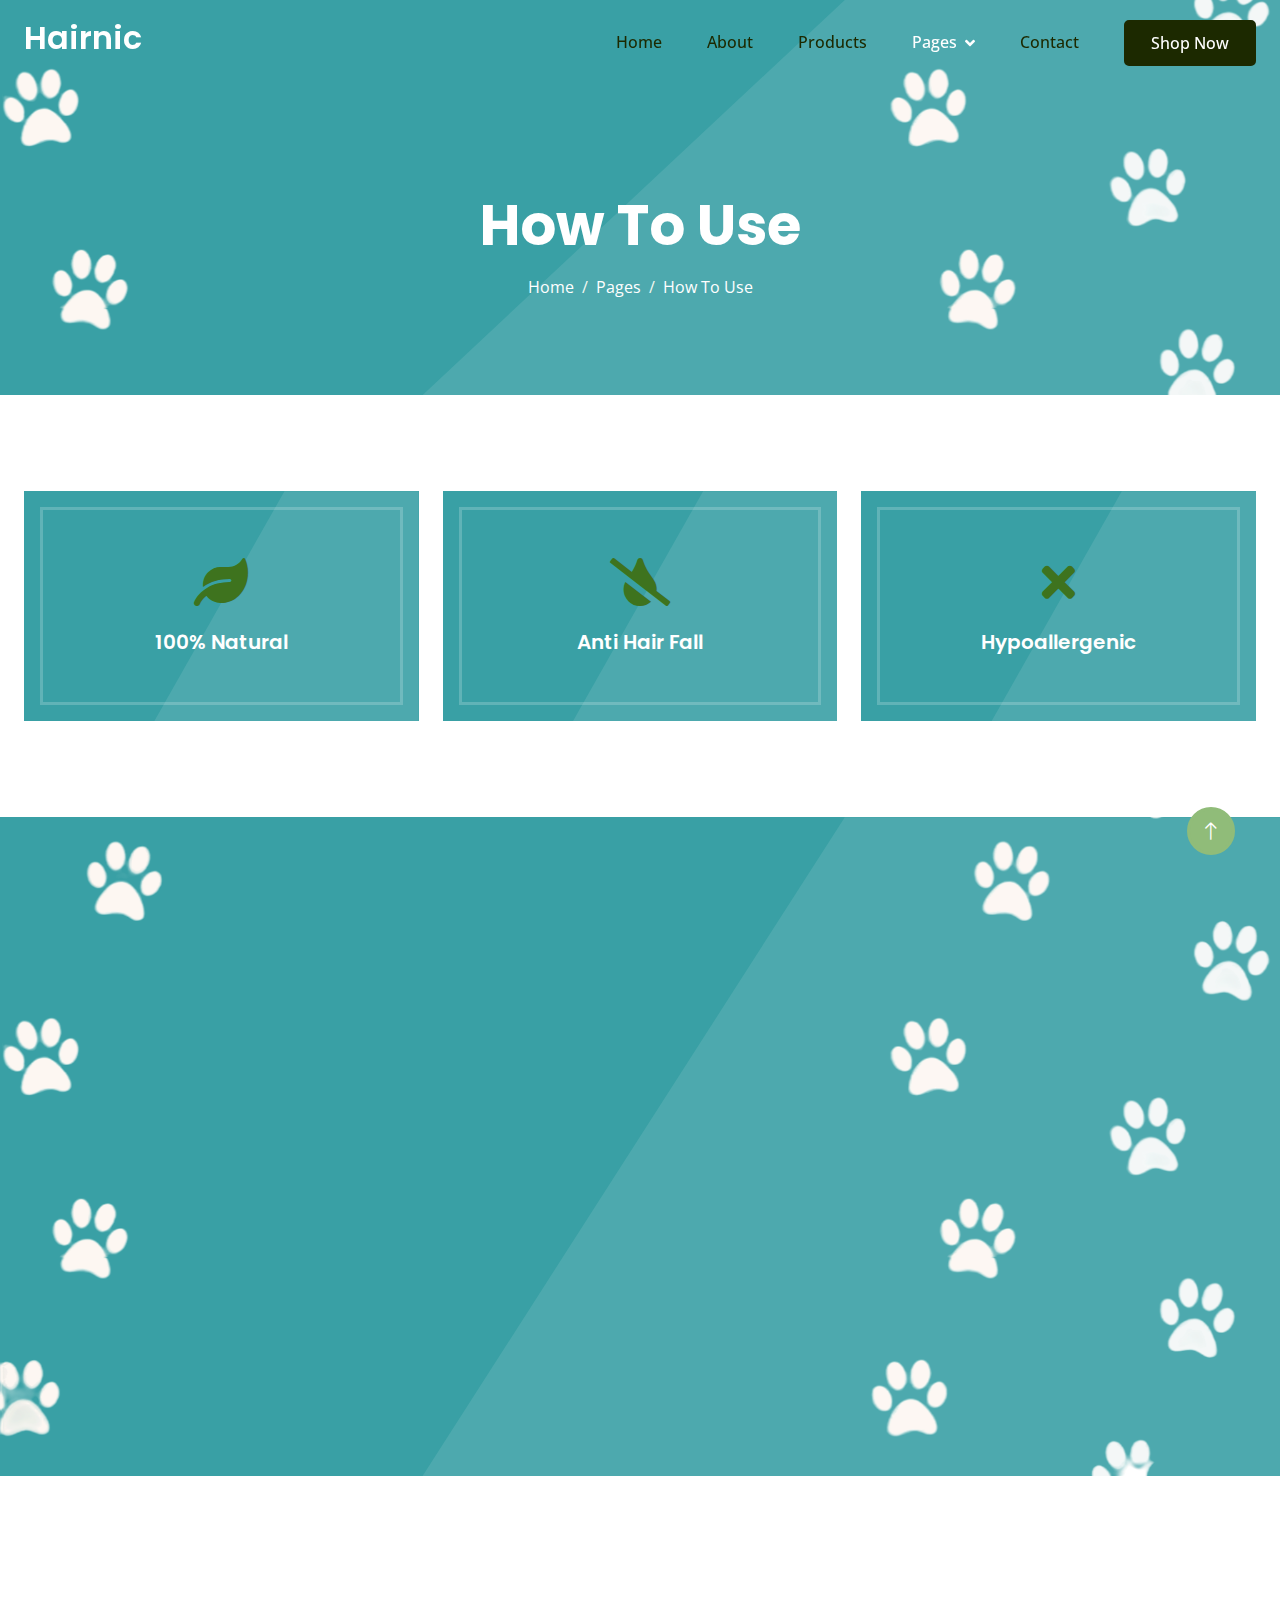
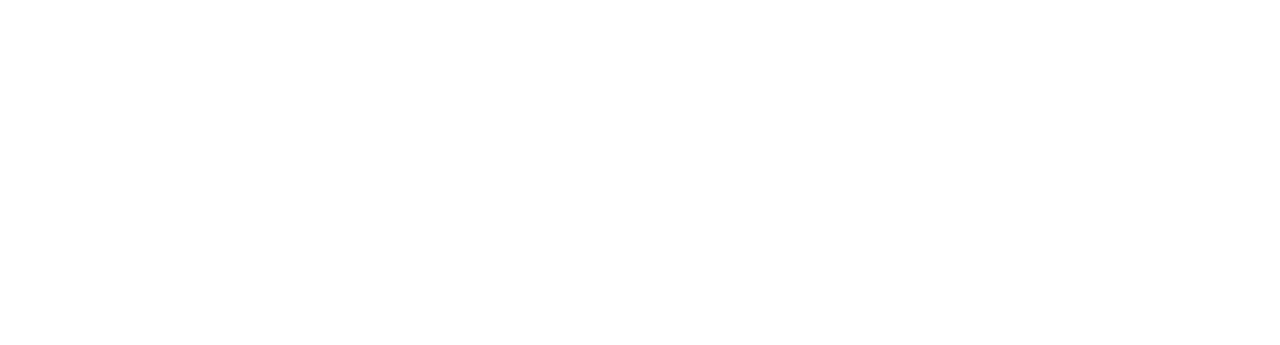
<file: how-to-use.html>
<!DOCTYPE html>
<html lang="en">

<head>
    <meta charset="utf-8">
    <title>Hairnic - Single Product Website Template</title>
    <meta content="width=device-width, initial-scale=1.0" name="viewport">
    <meta content="" name="keywords">
    <meta content="" name="description">

    <!-- Favicon -->
    <link href="img/favicon.ico" rel="icon">

    <!-- Google Web Fonts -->
    <link rel="preconnect" href="https://fonts.googleapis.com">
    <link rel="preconnect" href="https://fonts.gstatic.com" crossorigin>
    <link
        href="https://fonts.googleapis.com/css2?family=Open+Sans:wght@400;500&family=Poppins:wght@200;600;700&display=swap"
        rel="stylesheet">

    <!-- Icon Font Stylesheet -->
    <link href="https://cdnjs.cloudflare.com/ajax/libs/font-awesome/5.10.0/css/all.min.css" rel="stylesheet">
    <link href="https://cdn.jsdelivr.net/npm/bootstrap-icons@1.4.1/font/bootstrap-icons.css" rel="stylesheet">

    <!-- Libraries Stylesheet -->
    <link href="lib/animate/animate.min.css" rel="stylesheet">
    <link href="lib/owlcarousel/assets/owl.carousel.min.css" rel="stylesheet">

    <!-- Customized Bootstrap Stylesheet -->
    <link href="css/bootstrap.min.css" rel="stylesheet">

    <!-- Template Stylesheet -->
    <link href="css/style.css" rel="stylesheet">
</head>

<body>
    <!-- Spinner Start -->
    <div id="spinner"
        class="show bg-white position-fixed translate-middle w-100 vh-100 top-50 start-50 d-flex align-items-center justify-content-center">
        <div class="spinner-grow text-primary" style="width: 3rem; height: 3rem;" role="status">
            <span class="sr-only">Loading...</span>
        </div>
    </div>
    <!-- Spinner End -->


    <!-- Navbar Start -->
    <div class="container-fluid sticky-top">
        <div class="container">
            <nav class="navbar navbar-expand-lg navbar-light p-0">
                <a href="index.html" class="navbar-brand">
                    <h2 class="text-white">Hairnic</h2>
                </a>
                <button type="button" class="navbar-toggler ms-auto me-0" data-bs-toggle="collapse"
                    data-bs-target="#navbarCollapse">
                    <span class="navbar-toggler-icon"></span>
                </button>
                <div class="collapse navbar-collapse" id="navbarCollapse">
                    <div class="navbar-nav ms-auto">
                        <a href="index.html" class="nav-item nav-link">Home</a>
                        <a href="about.html" class="nav-item nav-link">About</a>
                        <a href="product.html" class="nav-item nav-link">Products</a>
                        <div class="nav-item dropdown">
                            <a href="#" class="nav-link dropdown-toggle active" data-bs-toggle="dropdown">Pages</a>
                            <div class="dropdown-menu bg-light mt-2">
                                <a href="feature.html" class="dropdown-item">Features</a>
                                <a href="how-to-use.html" class="dropdown-item active">How To Use</a>
                                <a href="testimonial.html" class="dropdown-item">Testimonial</a>
                                <a href="blog.html" class="dropdown-item">Blog Articles</a>
                                <a href="404.html" class="dropdown-item">404 Page</a>
                            </div>
                        </div>
                        <a href="contact.html" class="nav-item nav-link">Contact</a>
                    </div>
                    <a href="" class="btn btn-dark py-2 px-4 d-none d-lg-inline-block">Shop Now</a>
                </div>
            </nav>
        </div>
    </div>
    <!-- Navbar End -->


    <!-- Hero Start -->
    <div class="container-fluid bg-primary hero-header mb-5">
        <div class="container text-center">
            <h1 class="display-4 text-white mb-3 animated slideInDown">How To Use</h1>
            <nav aria-label="breadcrumb">
                <ol class="breadcrumb justify-content-center mb-0 animated slideInDown">
                    <li class="breadcrumb-item"><a class="text-white" href="#">Home</a></li>
                    <li class="breadcrumb-item"><a class="text-white" href="#">Pages</a></li>
                    <li class="breadcrumb-item text-white active" aria-current="page">How To Use</li>
                </ol>
            </nav>
        </div>
    </div>
    <!-- Hero End -->


    <!-- Feature Start -->
    <div class="container-fluid py-5">
        <div class="container">
            <div class="row g-4">
                <div class="col-lg-4 wow fadeIn" data-wow-delay="0.1s">
                    <div class="feature-item position-relative bg-primary text-center p-3">
                        <div class="border py-5 px-3">
                            <i class="fa fa-leaf fa-3x text-dark mb-4"></i>
                            <h5 class="text-white mb-0">100% Natural</h5>
                        </div>
                    </div>
                </div>
                <div class="col-lg-4 wow fadeIn" data-wow-delay="0.3s">
                    <div class="feature-item position-relative bg-primary text-center p-3">
                        <div class="border py-5 px-3">
                            <i class="fa fa-tint-slash fa-3x text-dark mb-4"></i>
                            <h5 class="text-white mb-0">Anti Hair Fall</h5>
                        </div>
                    </div>
                </div>
                <div class="col-lg-4 wow fadeIn" data-wow-delay="0.5s">
                    <div class="feature-item position-relative bg-primary text-center p-3">
                        <div class="border py-5 px-3">
                            <i class="fa fa-times fa-3x text-dark mb-4"></i>
                            <h5 class="text-white mb-0">Hypoallergenic</h5>
                        </div>
                    </div>
                </div>
            </div>
        </div>
    </div>
    <!-- Feature End -->


    <!-- How To Use Start -->
    <div class="container-fluid how-to-use bg-primary my-5 py-5">
        <div class="container text-white py-5">
            <div class="mx-auto text-center wow fadeIn" data-wow-delay="0.1s" style="max-width: 600px;">
                <h1 class="text-white mb-3"><span class="fw-light text-dark">How To Use Our</span> Natural & Organic
                    <span class="fw-light text-dark">Hair Shampoo</span></h1>
                <p class="mb-5">Lorem ipsum dolor sit amet, consectetur adipiscing elit. Duis aliquet, erat non malesuada consequat, nibh erat tempus risus.</p>
            </div>
            <div class="row g-5">
                <div class="col-lg-4 text-center wow fadeIn" data-wow-delay="0.1s">
                    <div class="btn-square rounded-circle border mx-auto mb-4" style="width: 120px; height: 120px;">
                        <i class="fa fa-home fa-3x text-dark"></i>
                    </div>
                    <h5 class="text-white">Wash Hair With Water</h5>
                    <hr class="w-25 bg-light my-2 mx-auto">
                    <span>Lorem ipsum dolor sit amet, consectetur adipiscing elit. Duis aliquet, erat non malesuada consequat.</span>
                </div>
                <div class="col-lg-4 text-center wow fadeIn" data-wow-delay="0.3s">
                    <div class="btn-square rounded-circle border mx-auto mb-4" style="width: 120px; height: 120px;">
                        <i class="fa fa-home fa-3x text-dark"></i>
                    </div>
                    <h5 class="text-white">Apply Shampoo On Hair</h5>
                    <hr class="w-25 bg-light my-2 mx-auto">
                    <span>Lorem ipsum dolor sit amet, consectetur adipiscing elit. Duis aliquet, erat non malesuada consequat.</span>
                </div>
                <div class="col-lg-4 text-center wow fadeIn" data-wow-delay="0.5s">
                    <div class="btn-square rounded-circle border mx-auto mb-4" style="width: 120px; height: 120px;">
                        <i class="fa fa-home fa-3x text-dark"></i>
                    </div>
                    <h5 class="text-white">Wait 5 Mins And Wash</h5>
                    <hr class="w-25 bg-light my-2 mx-auto">
                    <span>Lorem ipsum dolor sit amet, consectetur adipiscing elit. Duis aliquet, erat non malesuada consequat.</span>
                </div>
            </div>
        </div>
    </div>
    <!-- How To Use End -->


    <!-- Footer Start -->
    <div class="container-fluid bg-white footer">
        <div class="container py-5">
            <div class="row g-5">
                <div class="col-md-6 col-lg-3 wow fadeIn" data-wow-delay="0.1s">
                    <a href="index.html" class="d-inline-block mb-3">
                        <h1 class="text-primary">Hairnic</h1>
                    </a>
                    <p class="mb-0">Lorem ipsum dolor sit amet, consectetur adipiscing elit. Duis aliquet, erat non
                        malesuada consequat, nibh erat tempus risus, vitae porttitor purus nisl vitae purus.</p>
                </div>
                <div class="col-md-6 col-lg-3 wow fadeIn" data-wow-delay="0.3s">
                    <h5 class="mb-4">Get In Touch</h5>
                    <p><i class="fa fa-map-marker-alt me-3"></i>123 Street, New York, USA</p>
                    <p><i class="fa fa-phone-alt me-3"></i>+012 345 67890</p>
                    <p><i class="fa fa-envelope me-3"></i>info@example.com</p>
                    <div class="d-flex pt-2">
                        <a class="btn btn-square btn-outline-primary me-1" href=""><i class="fab fa-twitter"></i></a>
                        <a class="btn btn-square btn-outline-primary me-1" href=""><i class="fab fa-facebook-f"></i></a>
                        <a class="btn btn-square btn-outline-primary me-1" href=""><i class="fab fa-instagram"></i></a>
                        <a class="btn btn-square btn-outline-primary me-1" href=""><i
                                class="fab fa-linkedin-in"></i></a>
                    </div>
                </div>
                <div class="col-md-6 col-lg-3 wow fadeIn" data-wow-delay="0.5s">
                    <h5 class="mb-4">Our Products</h5>
                    <a class="btn btn-link" href="">Hair Shining Shampoo</a>
                    <a class="btn btn-link" href="">Anti-dandruff Shampoo</a>
                    <a class="btn btn-link" href="">Anti Hair Fall Shampoo</a>
                    <a class="btn btn-link" href="">Hair Growing Shampoo</a>
                    <a class="btn btn-link" href="">Anti smell Shampoo</a>
                </div>
                <div class="col-md-6 col-lg-3 wow fadeIn" data-wow-delay="0.7s">
                    <h5 class="mb-4">Popular Link</h5>
                    <a class="btn btn-link" href="">About Us</a>
                    <a class="btn btn-link" href="">Contact Us</a>
                    <a class="btn btn-link" href="">Privacy Policy</a>
                    <a class="btn btn-link" href="">Terms & Condition</a>
                    <a class="btn btn-link" href="">Career</a>
                </div>
            </div>
        </div>
        <div class="container wow fadeIn" data-wow-delay="0.1s">
            <div class="copyright">
                <div class="row">
                    <div class="col-md-6 text-center text-md-start mb-3 mb-md-0">
                        &copy; <a class="border-bottom" href="#">Your Site Name</a>, All Right Reserved.

                        <!--/*** This template is free as long as you keep the footer author’s credit link/attribution link/backlink. If you'd like to use the template without the footer author’s credit link/attribution link/backlink, you can purchase the Credit Removal License from "https://htmlcodex.com/credit-removal". Thank you for your support. ***/-->
                        Designed By <a class="border-bottom" href="https://htmlcodex.com">HTML Codex</a>
                    </div>
                    <div class="col-md-6 text-center text-md-end">
                        <div class="footer-menu">
                            <a href="">Home</a>
                            <a href="">Cookies</a>
                            <a href="">Help</a>
                            <a href="">FAQs</a>
                        </div>
                    </div>
                </div>
            </div>
        </div>
    </div>
    <!-- Footer End -->


    <!-- Back to Top -->
    <a href="#" class="btn btn-lg btn-primary btn-lg-square back-to-top"><i class="bi bi-arrow-up"></i></a>


    <!-- JavaScript Libraries -->
    <script src="https://ajax.googleapis.com/ajax/libs/jquery/3.6.1/jquery.min.js"></script>
    <script src="https://cdn.jsdelivr.net/npm/bootstrap@5.0.0/dist/js/bootstrap.bundle.min.js"></script>
    <script src="lib/wow/wow.min.js"></script>
    <script src="lib/easing/easing.min.js"></script>
    <script src="lib/waypoints/waypoints.min.js"></script>
    <script src="lib/owlcarousel/owl.carousel.min.js"></script>

    <!-- Template Javascript -->
    <script src="js/main.js"></script>
</body>

</html>
</file>
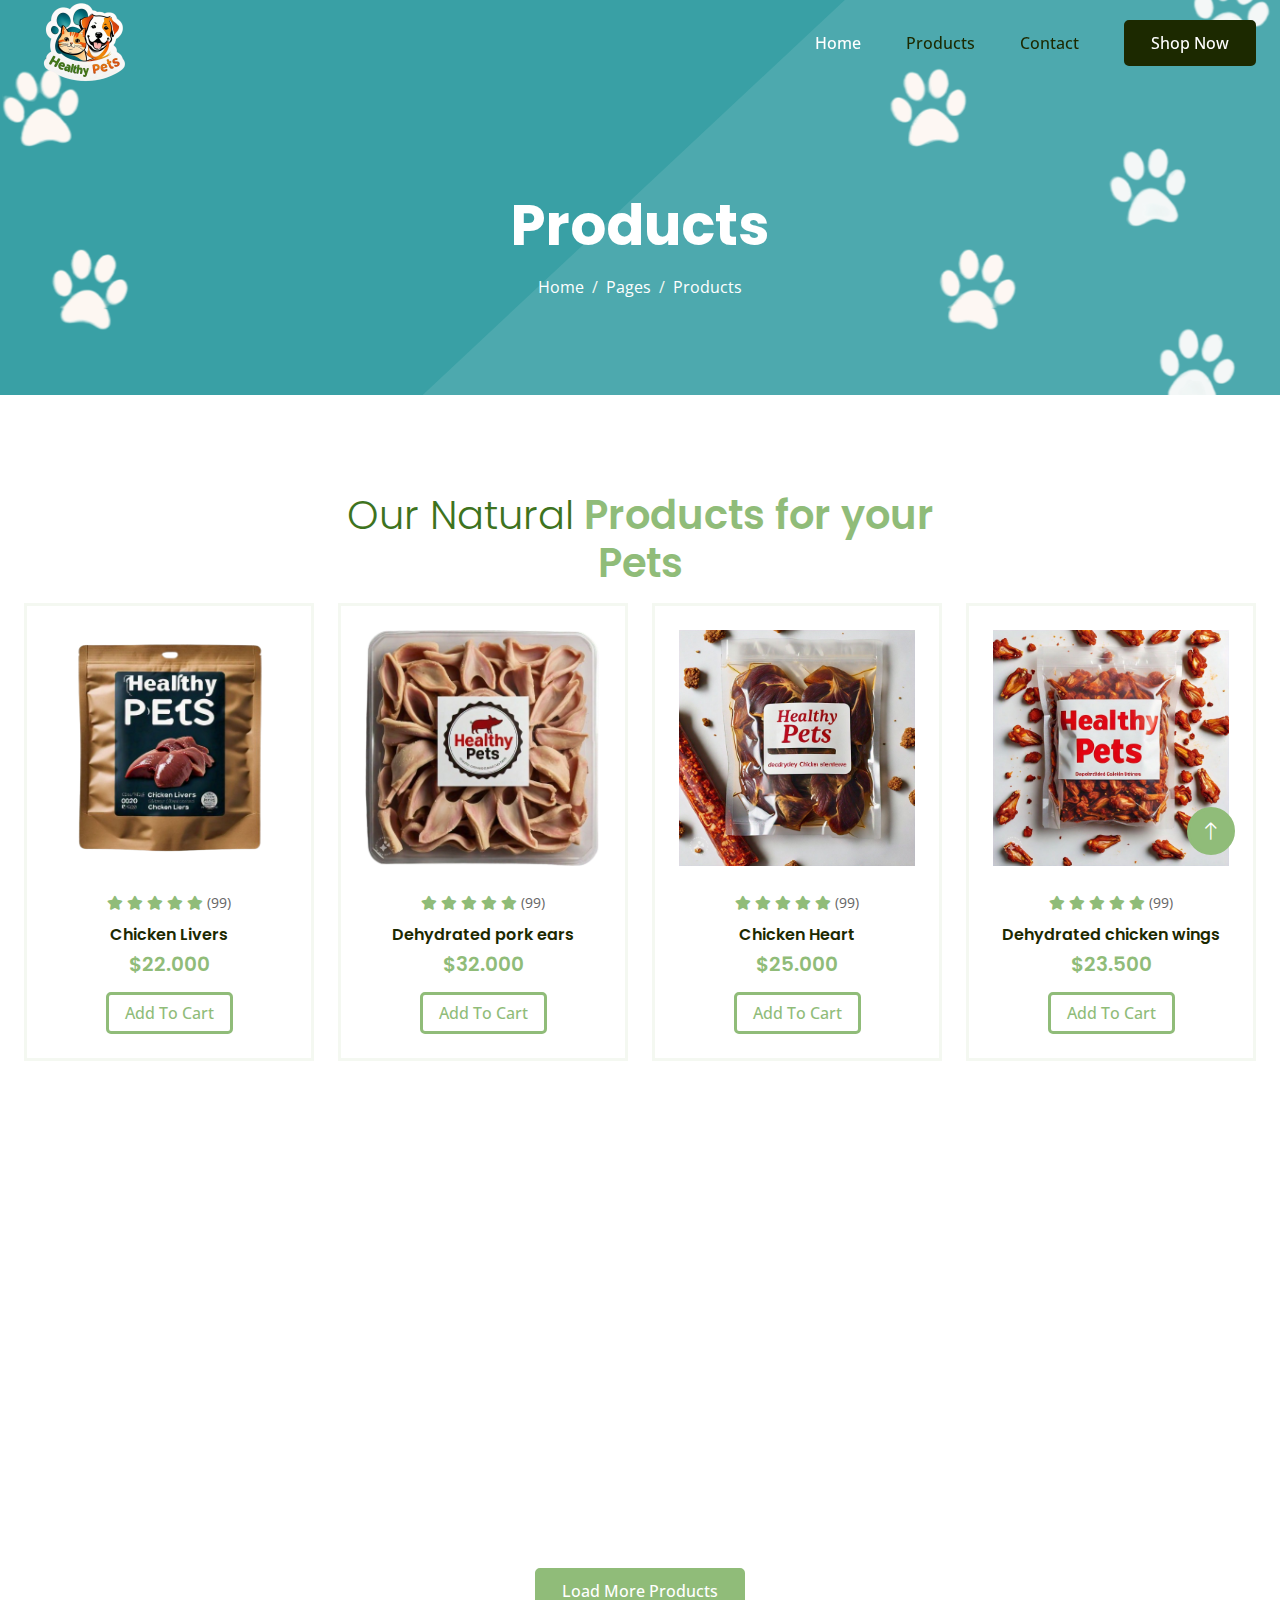
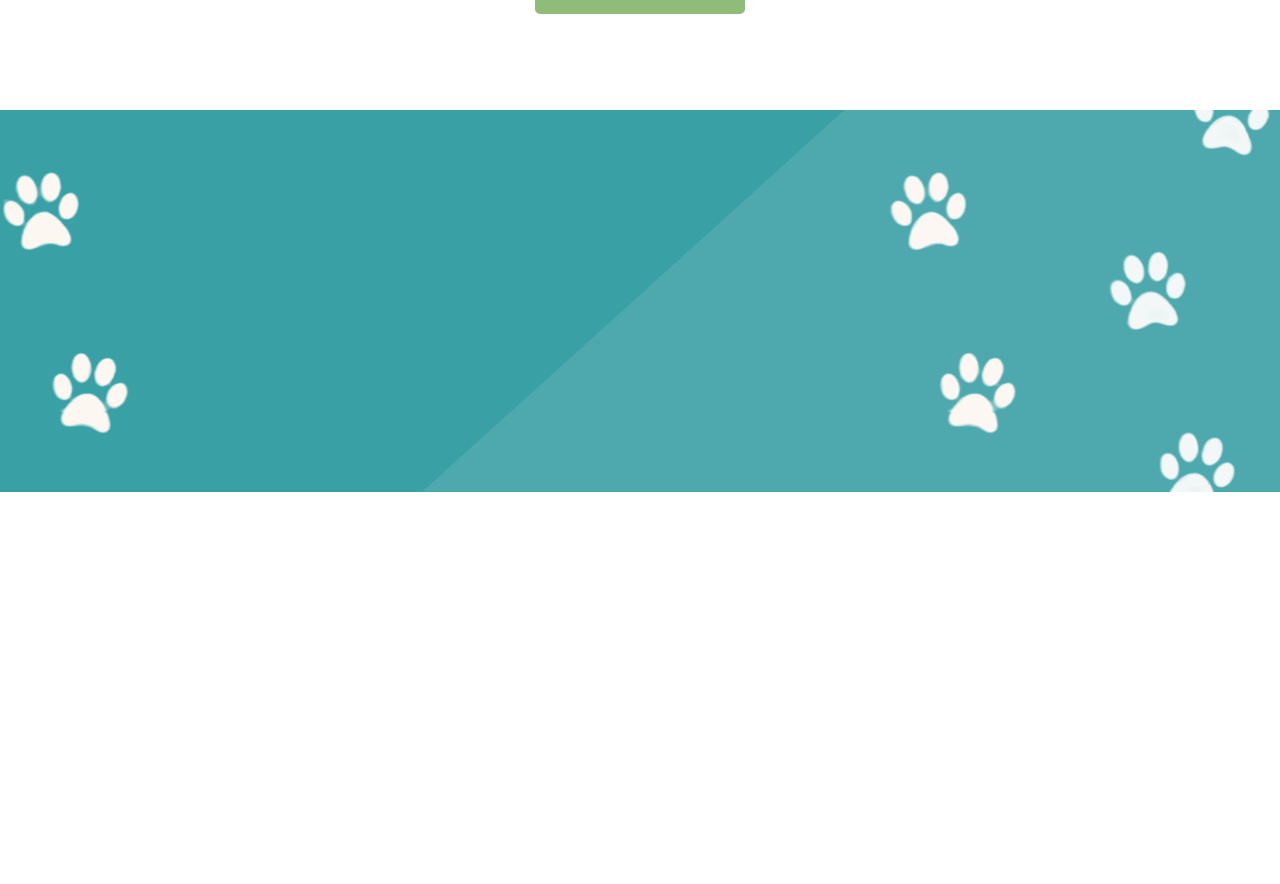
<file: product.html>
<!DOCTYPE html>
<html lang="en">
  <head>
    <meta charset="utf-8" />
    <title>Hairnic - Single Product Website Template</title>
    <meta content="width=device-width, initial-scale=1.0" name="viewport" />
    <meta content="" name="keywords" />
    <meta content="" name="description" />

    <!-- Favicon -->
    <link href="img/favicon.ico" rel="icon" />

    <!-- Google Web Fonts -->
    <link rel="preconnect" href="https://fonts.googleapis.com" />
    <link rel="preconnect" href="https://fonts.gstatic.com" crossorigin />
    <link
      href="https://fonts.googleapis.com/css2?family=Open+Sans:wght@400;500&family=Poppins:wght@200;600;700&display=swap"
      rel="stylesheet"
    />

    <!-- Icon Font Stylesheet -->
    <link
      href="https://cdnjs.cloudflare.com/ajax/libs/font-awesome/5.10.0/css/all.min.css"
      rel="stylesheet"
    />
    <link
      href="https://cdn.jsdelivr.net/npm/bootstrap-icons@1.4.1/font/bootstrap-icons.css"
      rel="stylesheet"
    />

    <!-- Libraries Stylesheet -->
    <link href="lib/animate/animate.min.css" rel="stylesheet" />
    <link href="lib/owlcarousel/assets/owl.carousel.min.css" rel="stylesheet" />

    <!-- Customized Bootstrap Stylesheet -->
    <link href="css/bootstrap.min.css" rel="stylesheet" />

    <!-- Template Stylesheet -->
    <link href="css/style.css" rel="stylesheet" />
  </head>

  <body>
    <!-- Spinner Start -->
    <div
      id="spinner"
      class="show bg-white position-fixed translate-middle w-100 vh-100 top-50 start-50 d-flex align-items-center justify-content-center"
    >
      <div
        class="spinner-grow text-primary"
        style="width: 3rem; height: 3rem"
        role="status"
      >
        <span class="sr-only">Loading...</span>
      </div>
    </div>
    <!-- Spinner End -->

    <!-- Navbar Start -->
    <div class="container-fluid sticky-top">
      <div class="container">
        <nav class="navbar navbar-expand-lg navbar-light p-0">
          <a href="index.html" class="navbar-brand">
            <h2 class="text-white">
              <img
                style="height: 120px; width: 120px"
                src="img/logo.png"
                alt=""
              />
            </h2>
          </a>
          <button
            type="button"
            class="navbar-toggler ms-auto me-0"
            data-bs-toggle="collapse"
            data-bs-target="#navbarCollapse"
          >
            <span class="navbar-toggler-icon"></span>
          </button>
          <div class="collapse navbar-collapse" id="navbarCollapse">
            <div class="navbar-nav ms-auto">
              <a href="index.html" class="nav-item nav-link active">Home</a>
              <a href="product.html" class="nav-item nav-link">Products</a>
              <a href="contact.html" class="nav-item nav-link">Contact</a>
            </div>
            <a href="" class="btn btn-dark py-2 px-4 d-none d-lg-inline-block"
              >Shop Now</a
            >
          </div>
        </nav>
      </div>
    </div>
    <!-- Navbar End -->

    <!-- Hero Start -->
    <div class="container-fluid bg-primary hero-header mb-5">
      <div class="container text-center">
        <h1 class="display-4 text-white mb-3 animated slideInDown">Products</h1>
        <nav aria-label="breadcrumb">
          <ol
            class="breadcrumb justify-content-center mb-0 animated slideInDown"
          >
            <li class="breadcrumb-item">
              <a class="text-white" href="#">Home</a>
            </li>
            <li class="breadcrumb-item">
              <a class="text-white" href="#">Pages</a>
            </li>
            <li class="breadcrumb-item text-white active" aria-current="page">
              Products
            </li>
          </ol>
        </nav>
      </div>
    </div>
    <!-- Hero End -->

    <!-- Product Start -->
    <div class="container-fluid py-5">
      <div class="container">
        <div
          class="mx-auto text-center wow fadeIn"
          data-wow-delay="0.1s"
          style="max-width: 600px"
        >
          <h1 class="text-primary mb-3">
            <span class="fw-light text-dark">Our Natural</span> Products for
            your Pets
          </h1>
        </div>
        <div class="row g-4">
          <div class="col-md-6 col-lg-3 wow fadeIn" data-wow-delay="0.1s">
            <div class="product-item text-center border h-100 p-4">
              <img class="img-fluid mb-4" src="img/product3.png" alt="" />
              <div class="mb-2">
                <small class="fa fa-star text-primary"></small>
                <small class="fa fa-star text-primary"></small>
                <small class="fa fa-star text-primary"></small>
                <small class="fa fa-star text-primary"></small>
                <small class="fa fa-star text-primary"></small>
                <small>(99)</small>
              </div>
              <a href="" class="h6 d-inline-block mb-2">Chicken Livers</a>
              <h5 class="text-primary mb-3">$22.000</h5>
              <a href="" class="btn btn-outline-primary px-3">Add To Cart</a>
            </div>
          </div>
          <div class="col-md-6 col-lg-3 wow fadeIn" data-wow-delay="0.3s">
            <div class="product-item text-center border h-100 p-4">
              <img class="img-fluid mb-4" src="img/product2.jpeg" alt="" />
              <div class="mb-2">
                <small class="fa fa-star text-primary"></small>
                <small class="fa fa-star text-primary"></small>
                <small class="fa fa-star text-primary"></small>
                <small class="fa fa-star text-primary"></small>
                <small class="fa fa-star text-primary"></small>
                <small>(99)</small>
              </div>
              <a href="" class="h6 d-inline-block mb-2"
                >Dehydrated pork ears
              </a>
              <h5 class="text-primary mb-3">$32.000</h5>
              <a href="" class="btn btn-outline-primary px-3">Add To Cart</a>
            </div>
          </div>
          <div class="col-md-6 col-lg-3 wow fadeIn" data-wow-delay="0.5s">
            <div class="product-item text-center border h-100 p-4">
              <img class="img-fluid mb-4" src="img/product5.jpeg" alt="" />
              <div class="mb-2">
                <small class="fa fa-star text-primary"></small>
                <small class="fa fa-star text-primary"></small>
                <small class="fa fa-star text-primary"></small>
                <small class="fa fa-star text-primary"></small>
                <small class="fa fa-star text-primary"></small>
                <small>(99)</small>
              </div>
              <a href="" class="h6 d-inline-block mb-2">Chicken Heart</a>
              <h5 class="text-primary mb-3">$25.000</h5>
              <a href="" class="btn btn-outline-primary px-3">Add To Cart</a>
            </div>
          </div>
          <div class="col-md-6 col-lg-3 wow fadeIn" data-wow-delay="0.7s">
            <div class="product-item text-center border h-100 p-4">
              <img class="img-fluid mb-4" src="img/product4.jpeg" alt="" />
              <div class="mb-2">
                <small class="fa fa-star text-primary"></small>
                <small class="fa fa-star text-primary"></small>
                <small class="fa fa-star text-primary"></small>
                <small class="fa fa-star text-primary"></small>
                <small class="fa fa-star text-primary"></small>
                <small>(99)</small>
              </div>
              <a href="" class="h6 d-inline-block mb-2"
                >Dehydrated chicken wings</a
              >
              <h5 class="text-primary mb-3">$23.500</h5>
              <a href="" class="btn btn-outline-primary px-3">Add To Cart</a>
            </div>
          </div>
          <div class="col-md-6 col-lg-3 wow fadeIn" data-wow-delay="0.1s">
            <div class="product-item text-center border h-100 p-4">
              <img class="img-fluid mb-4" src="img/product6.jpeg" alt="" />
              <div class="mb-2">
                <small class="fa fa-star text-primary"></small>
                <small class="fa fa-star text-primary"></small>
                <small class="fa fa-star text-primary"></small>
                <small class="fa fa-star text-primary"></small>
                <small class="fa fa-star text-primary"></small>
                <small>(99)</small>
              </div>
              <a href="" class="h6 d-inline-block mb-2"
                >Dehydrated chicken feet
              </a>
              <h5 class="text-primary mb-3">$28.000</h5>
              <a href="" class="btn btn-outline-primary px-3">Add To Cart</a>
            </div>
          </div>
          <div class="col-md-6 col-lg-3 wow fadeIn" data-wow-delay="0.3s">
            <div class="product-item text-center border h-100 p-4">
              <img class="img-fluid mb-4" src="img/product7.jpeg" alt="" />
              <div class="mb-2">
                <small class="fa fa-star text-primary"></small>
                <small class="fa fa-star text-primary"></small>
                <small class="fa fa-star text-primary"></small>
                <small class="fa fa-star text-primary"></small>
                <small class="fa fa-star text-primary"></small>
                <small>(99)</small>
              </div>
              <a href="" class="h6 d-inline-block mb-2">Beef ears</a>
              <h5 class="text-primary mb-3">$24.000</h5>
              <a href="" class="btn btn-outline-primary px-3">Add To Cart</a>
            </div>
          </div>
          <div class="col-md-6 col-lg-3 wow fadeIn" data-wow-delay="0.5s">
            <div class="product-item text-center border h-100 p-4">
              <img class="img-fluid mb-4" src="img/product8.png" alt="" />
              <div class="mb-2">
                <small class="fa fa-star text-primary"></small>
                <small class="fa fa-star text-primary"></small>
                <small class="fa fa-star text-primary"></small>
                <small class="fa fa-star text-primary"></small>
                <small class="fa fa-star text-primary"></small>
                <small>(99)</small>
              </div>
              <a href="" class="h6 d-inline-block mb-2"
                >Beef collagen gummies</a
              >
              <h5 class="text-primary mb-3">$29.500</h5>
              <a href="" class="btn btn-outline-primary px-3">Add To Cart</a>
            </div>
          </div>
          <div class="col-md-6 col-lg-3 wow fadeIn" data-wow-delay="0.7s">
            <div class="product-item text-center border h-100 p-4">
              <img class="img-fluid mb-4" src="img/product9.jpeg" alt="" />
              <div class="mb-2">
                <small class="fa fa-star text-primary"></small>
                <small class="fa fa-star text-primary"></small>
                <small class="fa fa-star text-primary"></small>
                <small class="fa fa-star text-primary"></small>
                <small class="fa fa-star text-primary"></small>
                <small>(99)</small>
              </div>
              <a href="" class="h6 d-inline-block mb-2">Pig lung</a>
              <h5 class="text-primary mb-3">$19.500</h5>
              <a href="" class="btn btn-outline-primary px-3">Add To Cart</a>
            </div>
          </div>
          <div class="col-12 text-center">
            <a class="btn btn-primary py-2 px-4" href="">Load More Products</a>
          </div>
        </div>
      </div>
    </div>
    <!-- Product End -->

    <!-- Newsletter Start -->
    <div class="container-fluid newsletter bg-primary py-5 my-5">
      <div class="container py-5">
        <div
          class="mx-auto text-center wow fadeIn"
          data-wow-delay="0.1s"
          style="max-width: 600px"
        >
          <h1 class="text-white mb-3">
            <span class="fw-light text-dark">Let's Subscribe</span> The
            Newsletter
          </h1>
          <p class="text-white mb-4">
            Subscribe now to get 30% discount on any of our products
          </p>
        </div>
        <div class="row justify-content-center">
          <div class="col-md-7 wow fadeIn" data-wow-delay="0.5s">
            <div class="position-relative w-100 mt-3 mb-2">
              <input
                class="form-control w-100 py-4 ps-4 pe-5"
                type="text"
                placeholder="Enter Your Email"
                style="height: 48px"
              />
              <button
                type="button"
                class="btn shadow-none position-absolute top-0 end-0 mt-1 me-2"
              >
                <i class="fa fa-paper-plane text-white fs-4"></i>
              </button>
            </div>
          </div>
        </div>
      </div>
    </div>
    <!-- Newsletter End -->

    <!-- Footer Start -->
    <div class="container-fluid bg-white footer">
        <div class="container py-5">
          <div class="row g-5">
            <div class="col-md-6 col-lg-3 wow fadeIn" data-wow-delay="0.1s">
              <a href="index.html" class="d-inline-block mb-3">
                <h1 class="text-primary">Healthy Pets</h1>
              </a>
              <p class="mb-0">
                At Healthy Pets, we believe our responsibility goes beyond
                providing high-quality pet products. We are committed to making a
                positive difference in our community and the environment.
              </p>
            </div>
            <div class="col-md-6 col-lg-3 wow fadeIn" data-wow-delay="0.3s">
              <h5 class="mb-4">Get In Touch</h5>
              <p><i class="fa fa-map-marker-alt me-3"></i>Bogotá D.C, Colombia</p>
              <p><i class="fa fa-phone-alt me-3"></i>+57 322 261 2793</p>
              <p><i class="fa fa-envelope me-3"></i>healthypets@healpets.com</p>
              <div class="d-flex pt-2">
                <a class="btn btn-square btn-outline-primary me-1" href=""
                  ><i class="fab fa-twitter"></i
                ></a>
                <a class="btn btn-square btn-outline-primary me-1" href=""
                  ><i class="fab fa-facebook-f"></i
                ></a>
                <a class="btn btn-square btn-outline-primary me-1" href=""
                  ><i class="fab fa-instagram"></i
                ></a>
                <a class="btn btn-square btn-outline-primary me-1" href=""
                  ><i class="fab fa-linkedin-in"></i
                ></a>
              </div>
            </div>
            <div class="col-md-6 col-lg-3 wow fadeIn" data-wow-delay="0.5s">
              <h5 class="mb-4">Our Products</h5>
              <a class="btn btn-link" href="">Chicken Livers</a>
              <a class="btn btn-link" href="">Dehydrated pork ears</a>
              <a class="btn btn-link" href="">Chicken Heart</a>
              <a class="btn btn-link" href="">Dehydrated chicken wings</a>
              <a class="btn btn-link" href="">Dehydrated chicken feet</a>
            </div>
            <div class="col-md-6 col-lg-3 wow fadeIn" data-wow-delay="0.7s">
              <h5 class="mb-4">Popular Link</h5>
              <a class="btn btn-link" href="">About Us</a>
              <a class="btn btn-link" href="">Contact Us</a>
              <a class="btn btn-link" href="">Privacy Policy</a>
              <a class="btn btn-link" href="">Terms & Condition</a>
              <a class="btn btn-link" href="">Career</a>
            </div>
          </div>
        </div>
      </div>
    <!-- Footer End -->

    <!-- Back to Top -->
    <a href="#" class="btn btn-lg btn-primary btn-lg-square back-to-top"
      ><i class="bi bi-arrow-up"></i
    ></a>

    <!-- JavaScript Libraries -->
    <script src="https://ajax.googleapis.com/ajax/libs/jquery/3.6.1/jquery.min.js"></script>
    <script src="https://cdn.jsdelivr.net/npm/bootstrap@5.0.0/dist/js/bootstrap.bundle.min.js"></script>
    <script src="lib/wow/wow.min.js"></script>
    <script src="lib/easing/easing.min.js"></script>
    <script src="lib/waypoints/waypoints.min.js"></script>
    <script src="lib/owlcarousel/owl.carousel.min.js"></script>

    <!-- Template Javascript -->
    <script src="js/main.js"></script>
  </body>
</html>
</file>
<file: css/style.css>
/********** Template CSS **********/
/*** Spinner ***/
#spinner {
    opacity: 0;
    visibility: hidden;
    transition: opacity .5s ease-out, visibility 0s linear .5s;
    z-index: 99999;
}

#spinner.show {
    transition: opacity .5s ease-out, visibility 0s linear 0s;
    visibility: visible;
    opacity: 1;
}

.back-to-top {
    position: fixed;
    display: none;
    right: 45px;
    bottom: 45px;
    z-index: 99;
}

img.animated.pulse {
    animation-duration: 5s;
}

/*** Button ***/
.btn {
    font-weight: 500;
    transition: .5s;
}

.btn.btn-primary {
    color: var(--bs-white);
}

.btn-square {
    width: 38px;
    height: 38px;
}

.btn-sm-square {
    width: 32px;
    height: 32px;
}

.btn-lg-square {
    width: 48px;
    height: 48px;
}

.btn-square,
.btn-sm-square,
.btn-lg-square {
    padding: 0;
    display: flex;
    align-items: center;
    justify-content: center;
    font-weight: normal;
    border-radius: 50px;
}


/*** Navbar ***/
.sticky-top {
    top: -150px;
    transition: .5s;
}

.navbar {
    padding: 11px 0 !important;
    height: 85px;
}

.navbar .navbar-nav .nav-link {
    margin-right: 45px;
    padding: 0;
    color: var(--bs-dark);
    font-weight: 500;
    transition: .5s;
    outline: none;
}

.navbar .navbar-nav .nav-link:hover,
.navbar .navbar-nav .nav-link.active {
    color: var(--bs-white);
}

.navbar .dropdown-toggle::after {
    border: none;
    content: "\f107";
    font-family: "Font Awesome 5 Free";
    font-weight: 900;
    vertical-align: middle;
    margin-left: 8px;
}

@media (max-width: 991.98px) {
    .navbar .navbar-nav {
        padding: 0 15px;
        background: var(--bs-primary);
    }

    .navbar .navbar-nav .nav-link  {
        margin-right: 0;
        padding: 10px 0;
    }
}

@media (min-width: 992px) {
    .navbar .nav-item .dropdown-menu {
        display: block;
        border: none;
        margin-top: 0;
        top: 150%;
        opacity: 0;
        visibility: hidden;
        transition: .5s;
    }

    .navbar .nav-item:hover .dropdown-menu {
        top: 100%;
        visibility: visible;
        transition: .5s;
        opacity: 1;
    }
}


/*** Hero Header ***/
.hero-header {
    position: relative;
    margin-top: -85px;
    padding-top: 12rem;
    padding-bottom: 6rem;
    background: url(../img/bg-d.png) center center no-repeat;
    background-size: cover;
}

.hero-header::before {
    position: absolute;
    content: "";
    width: 100%;
    height: 100%;
    top: 0;
    left: 0;
    background: rgba(255, 255, 255, .1);
    clip-path: polygon(66% 0, 100% 0, 100% 100%, 33% 100%);
}

.hero-header .container {
    position: relative;
    z-index: 1;
}

.hero-header .breadcrumb-item+.breadcrumb-item::before {
    color: var(--bs-light);
}


/*** Feature ***/
.feature-item::before {
    position: absolute;
    content: "";
    width: 100%;
    height: 100%;
    top: 0;
    left: 0;
    background: rgba(255, 255, 255, .1);
    clip-path: polygon(66% 0, 100% 0, 100% 100%, 33% 100%);
}

.feature-item .border {
    position: relative;
    border-color: rgba(255, 255, 255, .2) !important;
    z-index: 1;
}


/*** Deal ***/
.deal {
    position: relative;
    background: url(../img/bg-d.png) center center no-repeat;
    background-size: cover;
}

.deal::before {
    position: absolute;
    content: "";
    width: 100%;
    height: 100%;
    top: 0;
    left: 0;
    background: rgba(255, 255, 255, .1);
    clip-path: polygon(66% 0, 100% 0, 100% 100%, 33% 100%);
}

.deal .bg-white {
    position: relative;
    z-index: 1;
}

.deal .cdt span {
    display: block;
    font-size: 16px;
    font-style: italic;
    font-weight: 200;
    text-transform: capitalize;
}


/*** How To Use ***/
.how-to-use {
    position: relative;
    background: url(../img/bg-d.png) center center no-repeat;
    background-size: cover;
}

.how-to-use::before {
    position: absolute;
    content: "";
    width: 100%;
    height: 100%;
    top: 0;
    left: 0;
    background: rgba(255, 255, 255, .1);
    clip-path: polygon(66% 0, 100% 0, 100% 100%, 33% 100%);
}

.how-to-use .container {
    position: relative;
    z-index: 1;
}

.how-to-use .border {
    border-color: rgba(255, 255, 255, .2) !important;
}


/*** Product ***/
.product-item {
    transition: .1s;
}

.product-item:hover {
    border-width: 0 !important;
    box-shadow: 0 0 35px rgba(144, 188, 121, .25);
}

.product-item:hover a.btn {
    color: var(--bs-white);
    background: var(--bs-primary);
}


/*** Testimonial ***/
.testimonial {
    position: relative;
    background: url(../img/bg-d.png) center center no-repeat;
    background-size: cover;
}

.testimonial::before {
    position: absolute;
    content: "";
    width: 100%;
    height: 100%;
    top: 0;
    left: 0;
    background: rgba(255, 255, 255, .1);
    clip-path: polygon(66% 0, 100% 0, 100% 100%, 33% 100%);
}

.testimonial .testimonial-carousel {
    position: relative;
    z-index: 1;
}

.testimonial-carousel .owl-item img {
    width: 120px;
    height: 120px;
    border-color: rgba(255, 255, 255, .2) !important;
    margin: 0 auto 20px auto;
    border-radius: 100px;
}

.testimonial-carousel .owl-dots {
    margin-top: 25px;
    display: flex;
    align-items: center;
    justify-content: center;
}

.testimonial-carousel .owl-dot {
    position: relative;
    display: inline-block;
    margin: 0 5px;
    width: 30px;
    height: 30px;
    display: flex;
    align-items: center;
    justify-content: center;
    background: transparent;
    border: 3px solid rgba(255, 255, 255, .2);
    border-radius: 30px;
    transition: .5s;
}

.testimonial-carousel .owl-dot.active {
    background: var(--bs-dark);
}


/*** Blog ***/
.blog-item {
    transition: .1s;
}

.blog-item:hover {
    border-width: 0 !important;
    box-shadow: 0 0 35px rgba(144, 188, 121, .25);
}

.blog-item:hover a.btn {
    color: var(--bs-white);
    background: var(--bs-primary);
}


/*** Contact ***/
.contact-info-item::before {
    position: absolute;
    content: "";
    width: 100%;
    height: 100%;
    top: 0;
    left: 0;
    background: rgba(255, 255, 255, .1);
    clip-path: polygon(66% 0, 100% 0, 100% 100%, 33% 100%);
}

.contact-info-item .border {
    position: relative;
    border-color: rgba(255, 255, 255, .2) !important;
    z-index: 1;
}


/*** Newsletter ***/
.newsletter {
    position: relative;
    background: url(../img/bg-d.png) center center no-repeat;
    background-size: cover;
}

.newsletter::before {
    position: absolute;
    content: "";
    width: 100%;
    height: 100%;
    top: 0;
    left: 0;
    background: rgba(255, 255, 255, .1);
    clip-path: polygon(66% 0, 100% 0, 100% 100%, 33% 100%);
}

.newsletter .container {
    position: relative;
    z-index: 1;
}

.newsletter .form-control {
    background: rgba(255, 255, 255, .3);
}


/*** Footer ***/
.footer .btn.btn-link {
    display: block;
    margin-bottom: 10px;
    padding: 0;
    text-align: left;
    color: var(--bs-body);
    font-weight: normal;
    transition: .3s;
}

.footer .btn.btn-link:hover {
    color: var(--bs-primary);
}

.footer .btn.btn-link::before {
    position: relative;
    content: "\f105";
    font-family: "Font Awesome 5 Free";
    font-weight: 900;
    margin-right: 10px;
}

.footer .btn.btn-link:hover {
    letter-spacing: 1px;
    box-shadow: none;
}

.footer .copyright {
    padding: 25px 0;
    border-top: 3px solid var(--bs-light);
}

.footer .copyright a {
    color: var(--bs-body);
}

.footer .copyright a:hover {
    color: var(--bs-primary);
}

.footer .footer-menu a {
    margin-right: 15px;
    padding-right: 15px;
    border-right: 3px solid var(--bs-light);
}

.footer .footer-menu a:last-child {
    margin-right: 0;
    padding-right: 0;
    border-right: none;
}
</file>
